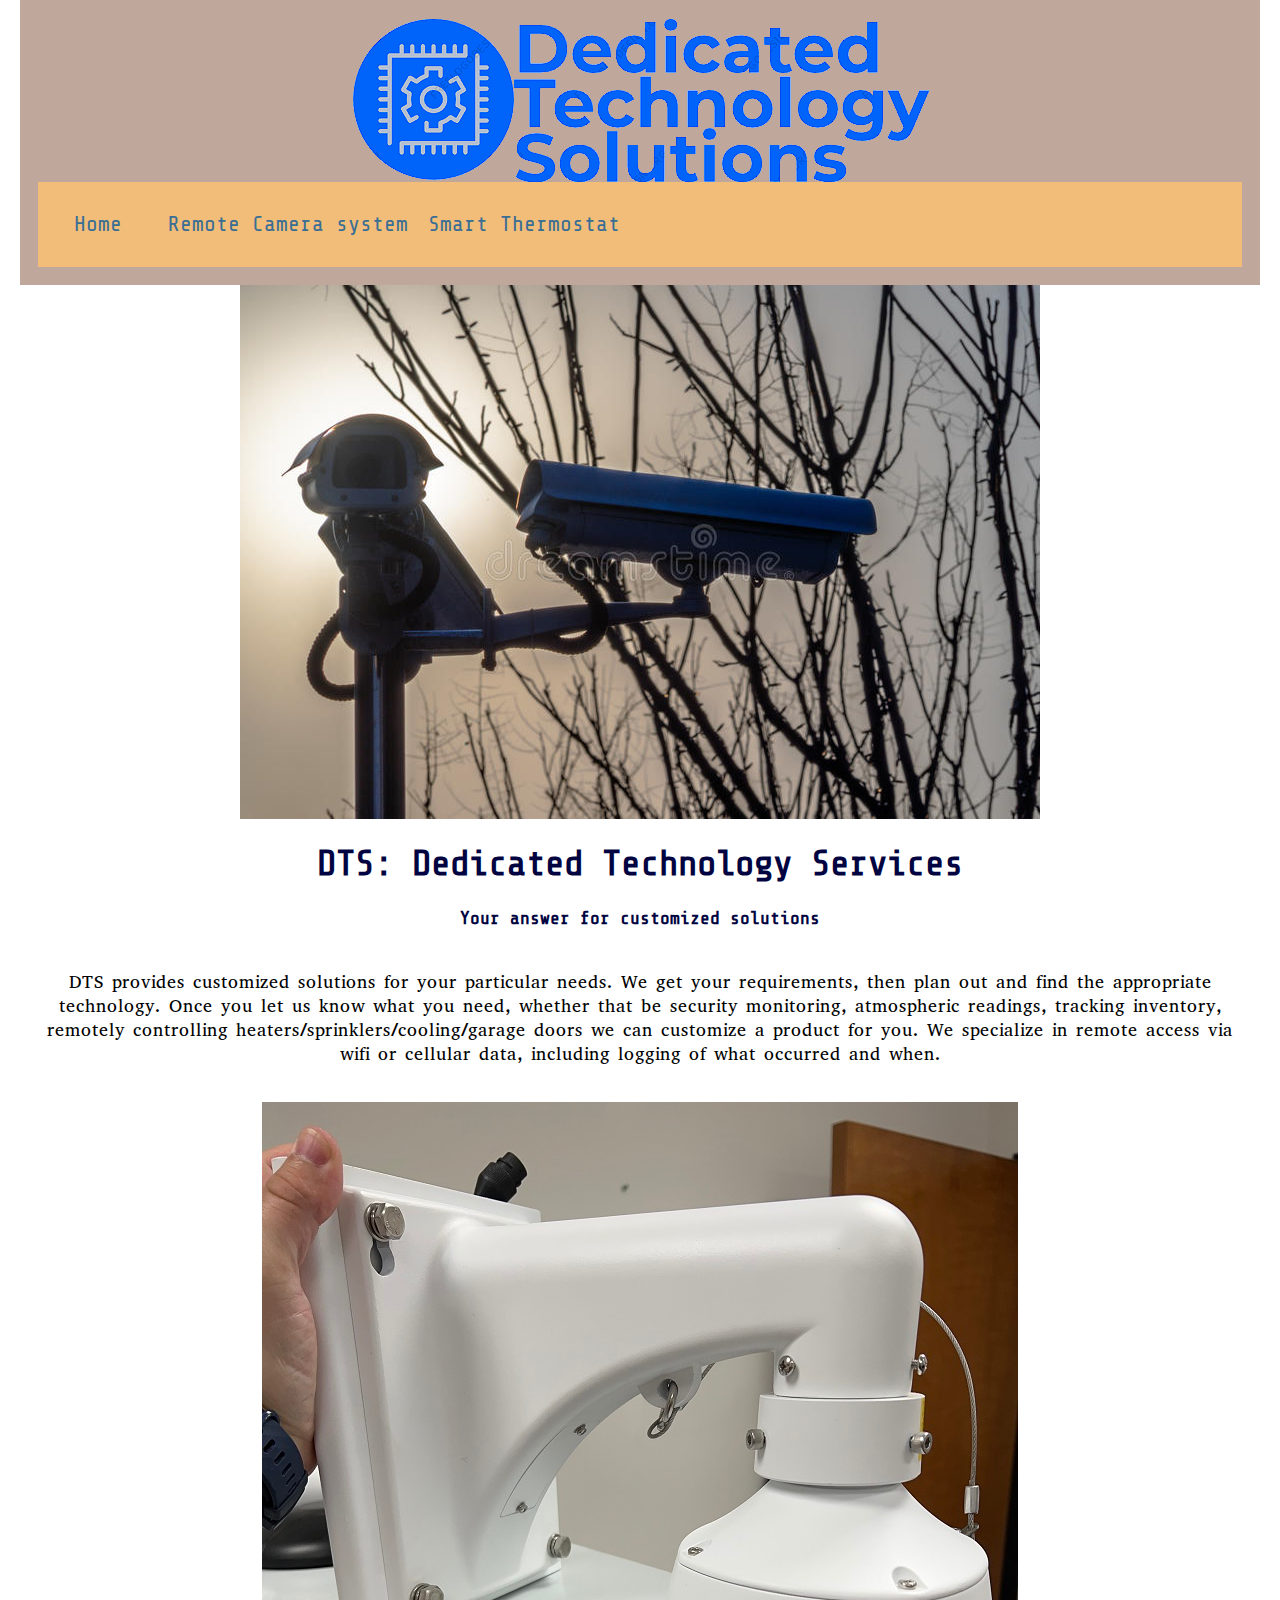
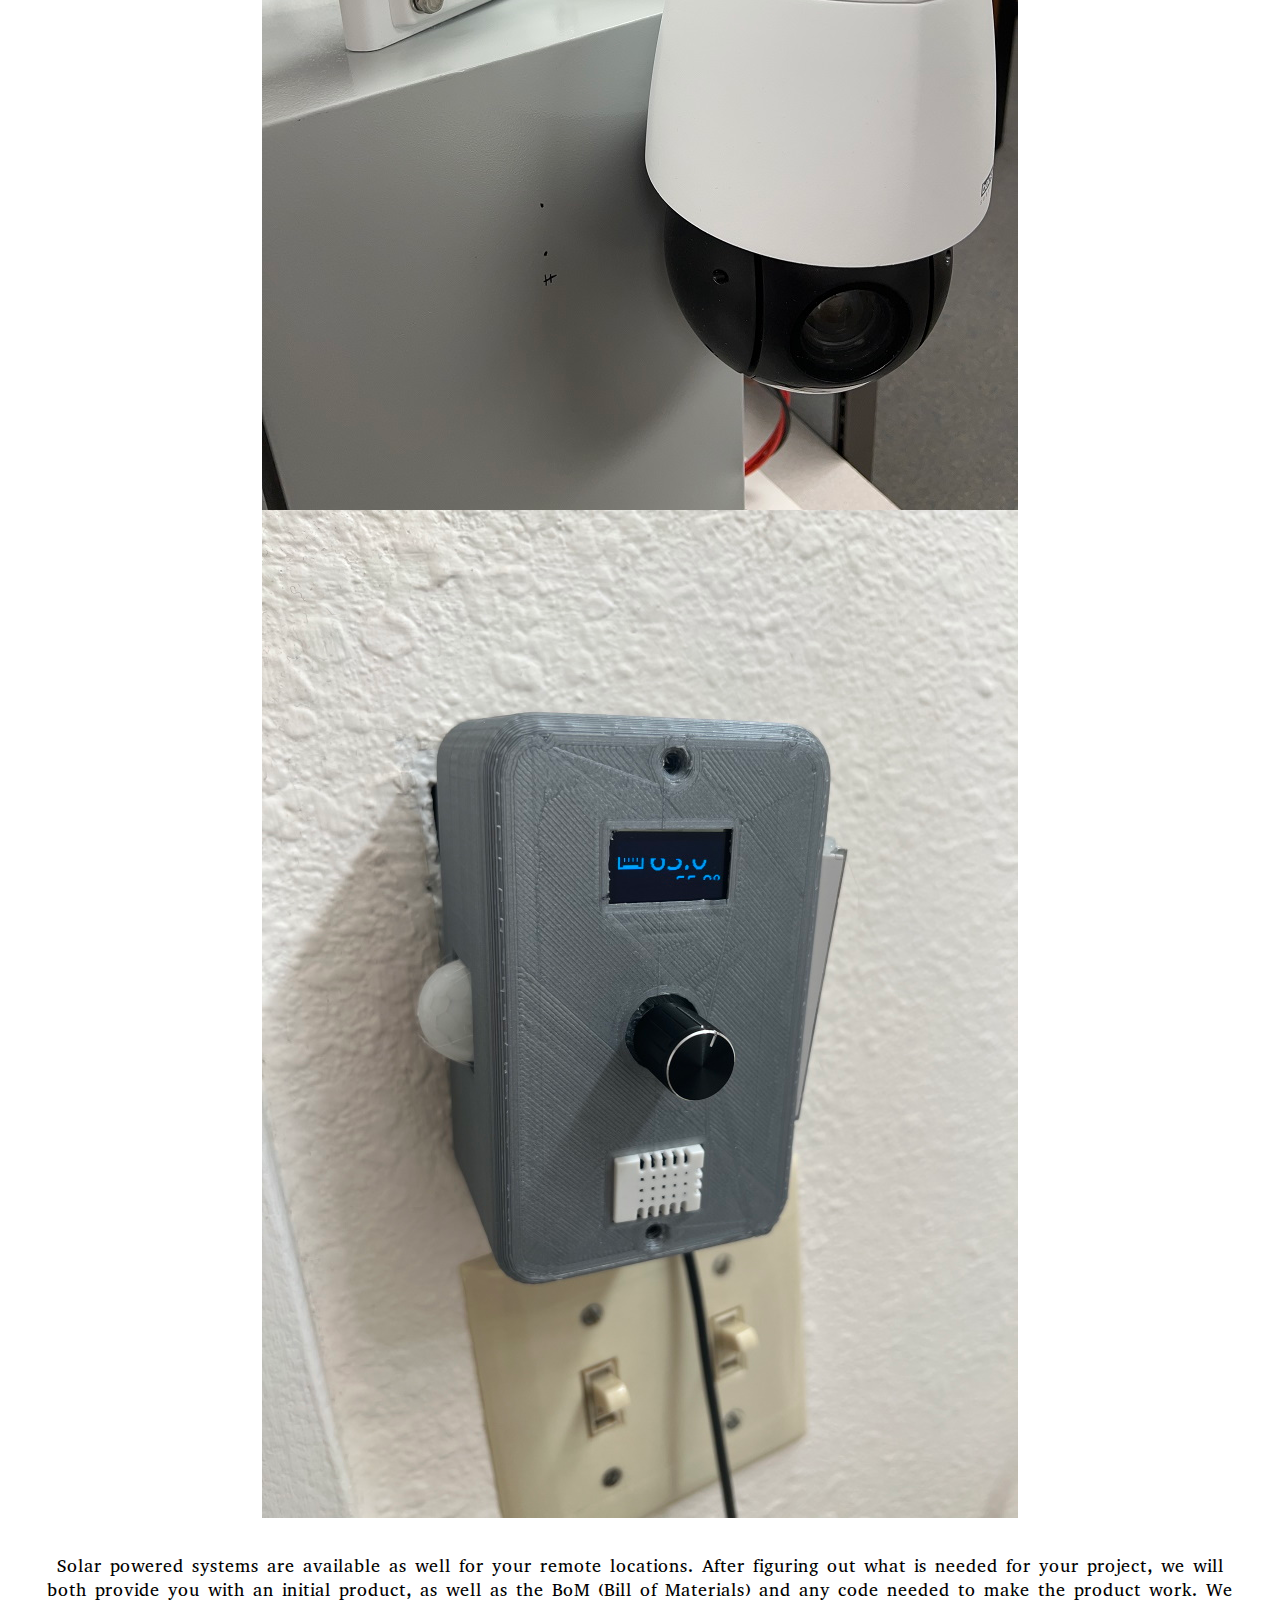
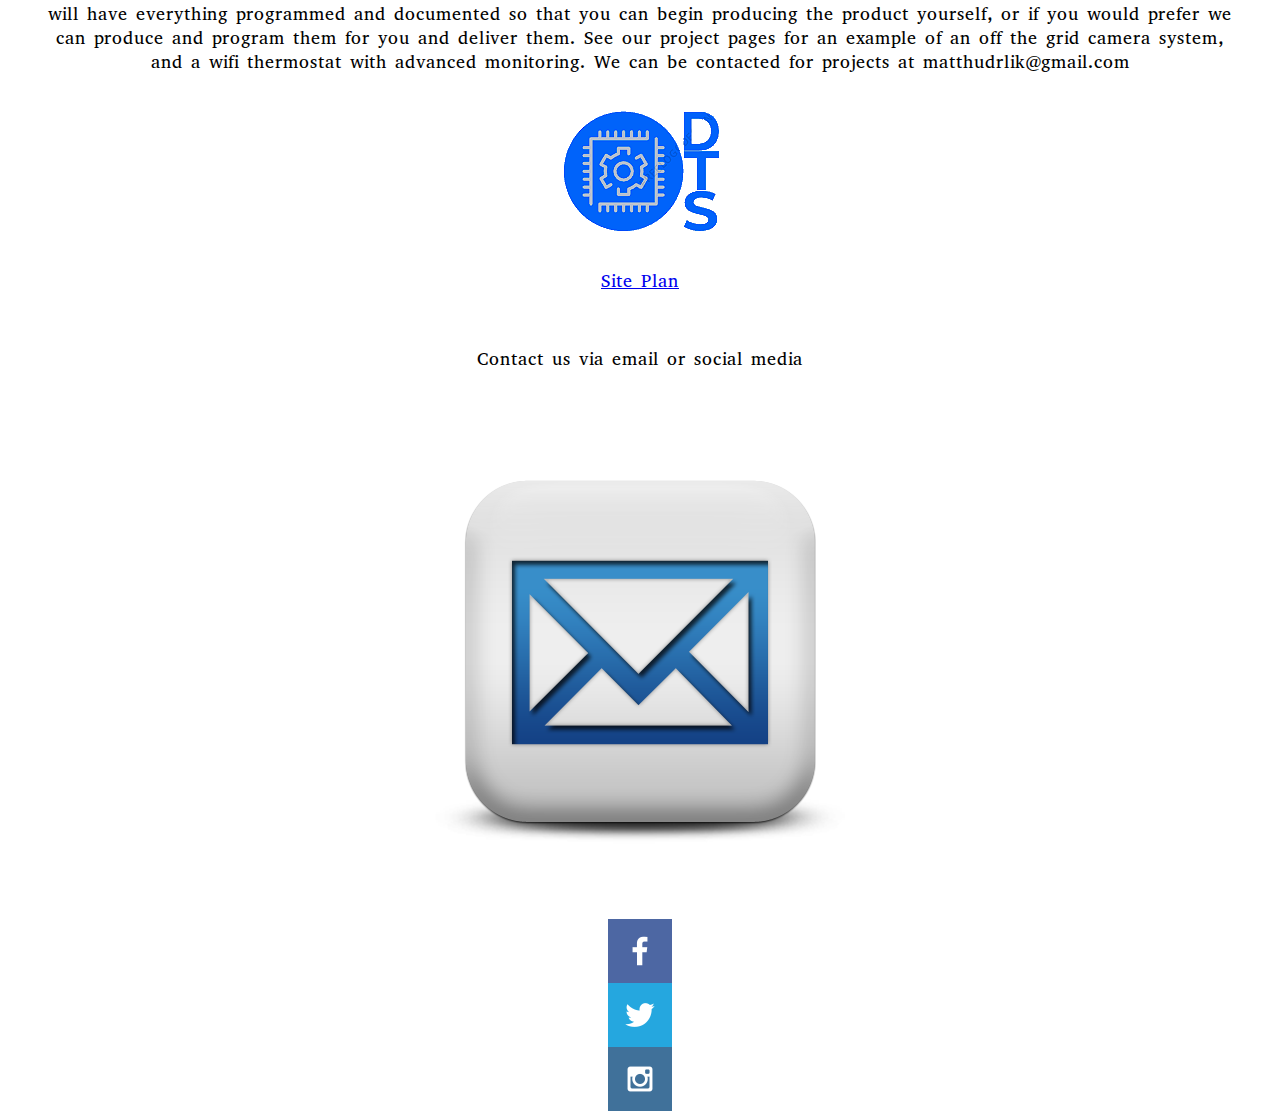
<file: tech/index.html>
<!DOCTYPE html>
<html lang="en">
<head>
    <meta charset="UTF-8">
    <meta http-equiv="X-UA-Compatible" content="IE=edge">
    <meta name="viewport" content="width=device-width, initial-scale=1.0">
    <link rel="stylesheet" href="styles/site-plan.css">
    <title>DTS: Dedicated Technology Services</title>
</head>
<body>
    <div id="content">
        <header>
            <div class="logo_box">
                <a id="logo_link" href="index.html">
                    <img src="./images/logo-large.png" alt="DTS Logo" class="logo">
                </a>
            </div>
            <nav class="nav_bar">
                <a href="index.html" id="active-page">Home</a>
                <a href="camera.html">Remote Camera system</a>
                <a href="thermostat.html">Smart Thermostat</a>
            </nav>
        </header>
        <div id="hero">
            <div id="hero_box">
                <img src="images/camera-in-tree.jpg">
            </div>
            <section id="hero_msg">
                <h1 class="home_title">DTS: Dedicated Technology Services</h1>
                <h4>Your answer for customized solutions</h4>
            </section>
        </div>
        <main class="home_grid">
            <section class="text_r1c1-2">
                <p>DTS provides customized solutions for your particular needs. We get your requirements, then plan out and find the appropriate technology. Once you let us know what you need, whether that be security monitoring, atmospheric readings, tracking inventory, remotely controlling heaters/sprinklers/cooling/garage doors we can customize a product for you. We specialize in remote access via wifi or cellular data, including logging of what occurred and when. </p>
            </section>
            <section class="picture_r1c3">
                <a href="camera.html">
                    <img src="./images/camera-ptz.jpg" alt="PTZ Camera">
                </a>
            </section>
            <section class="picture_r2c1">
                <a href="thermostat.html">
                    <img src="./images/thermostat-complete.jpg">
                </a>
            </section>
            <section class="text_r2c2-3">
                <p>Solar powered systems are available as well for your remote locations.
                    After figuring out what is needed for your project, we will both provide you with an initial product, as well as the BoM (Bill of Materials) and any code needed to make the product work. We will have everything programmed and documented so that you can begin producing the product yourself, or if you would prefer we can produce and program them for you and deliver them.
                    See our project pages for an example of an off the grid camera system, and a wifi thermostat with advanced monitoring.
                    We can be contacted for projects at matthudrlik@gmail.com</p>
            </section>
        </main>
        <footer>
            <img src="./images/logo-DTS.png" class="footer_logo">
            <p><a href="site-plan.html">Site Plan</a></p>
            <p>Contact us via email or social media</p>
            <div class="social">
                <a href="mailto:matthudrlik@gmail.com">
                    <img src="images/email.png" alt="email icon">
                </a>
                <a href="https://facebook.com" target="_blank">
                    <img src="images/facebook.png" alt="fb icon">
                </a>
                <a href="https://twitter.com" target="_blank">
                    <img src="images/twitter.png" alt="twitter icon">
                </a>
                <a href="https://instagram.com" target="_blank">
                    <img src="images/instagram.png" alt="instagram icon">
            </div>
        </footer>
    </div>
</body>
</html>
</file>
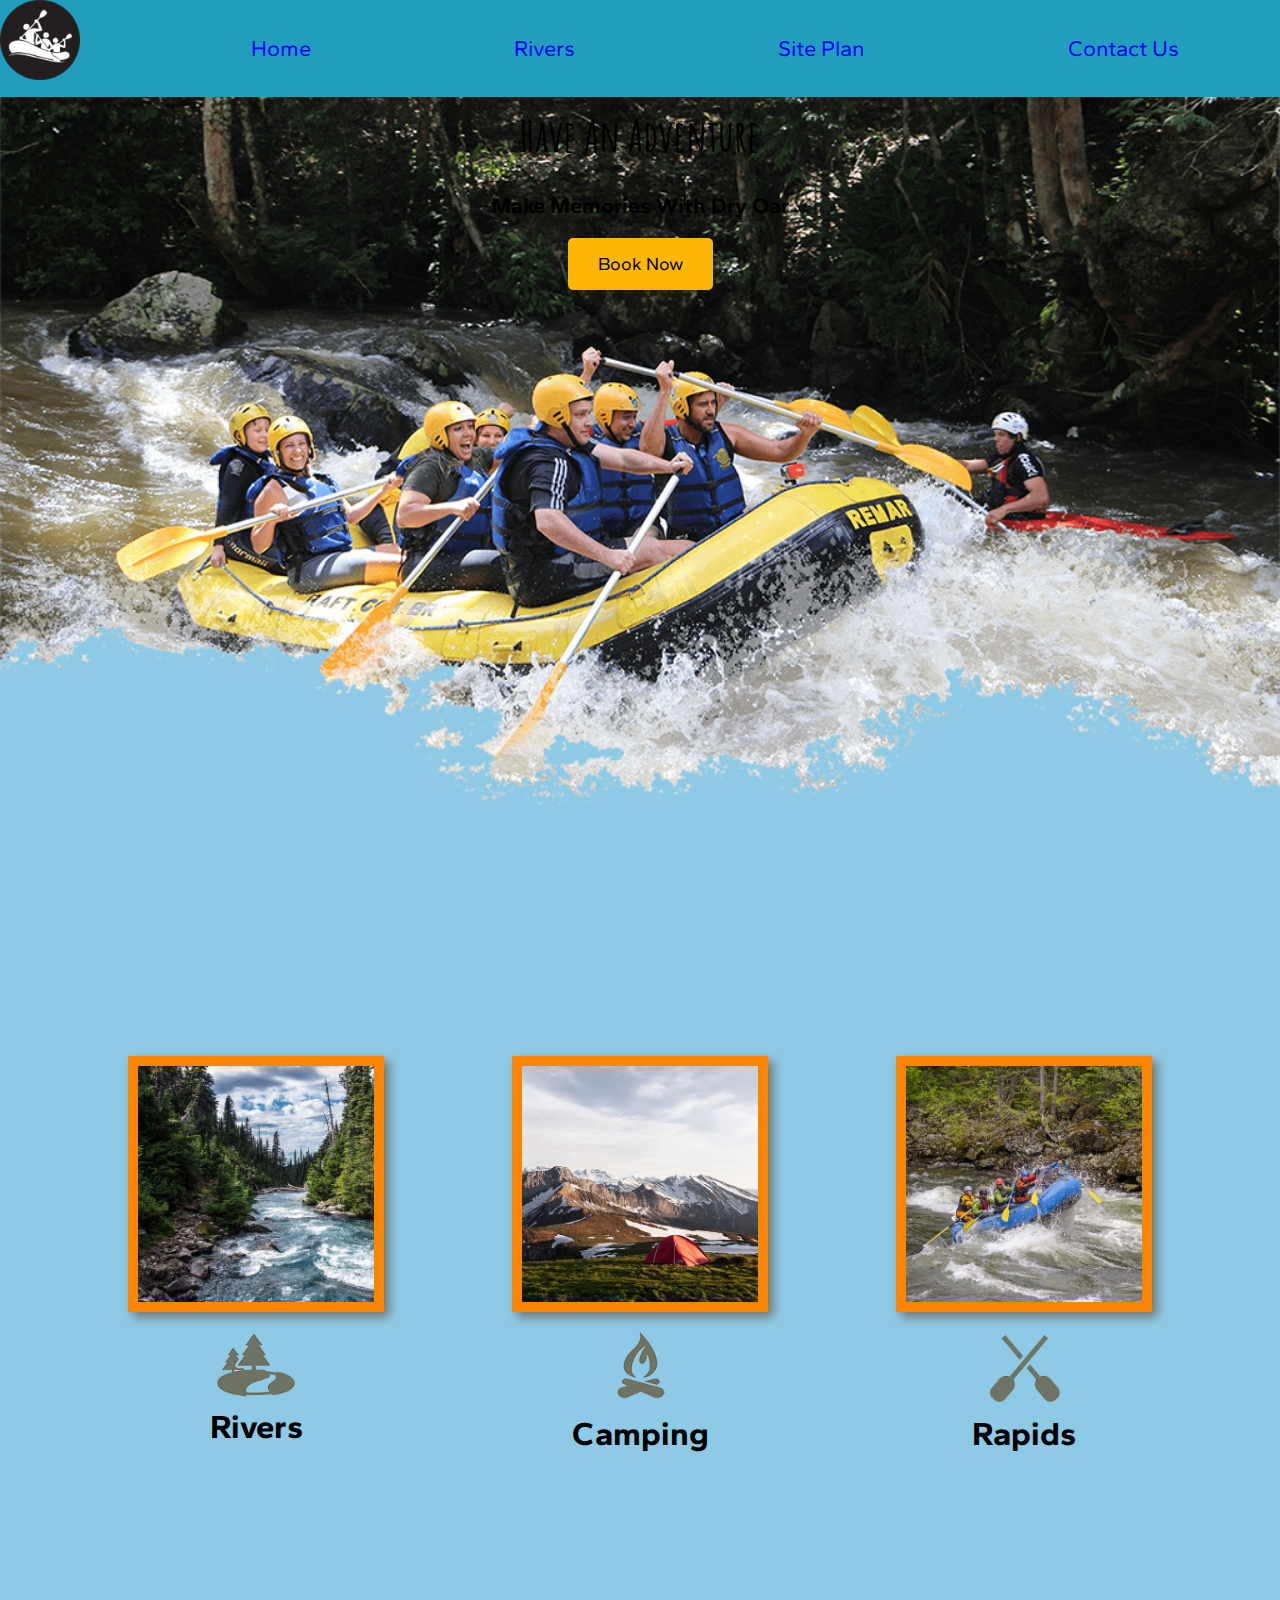
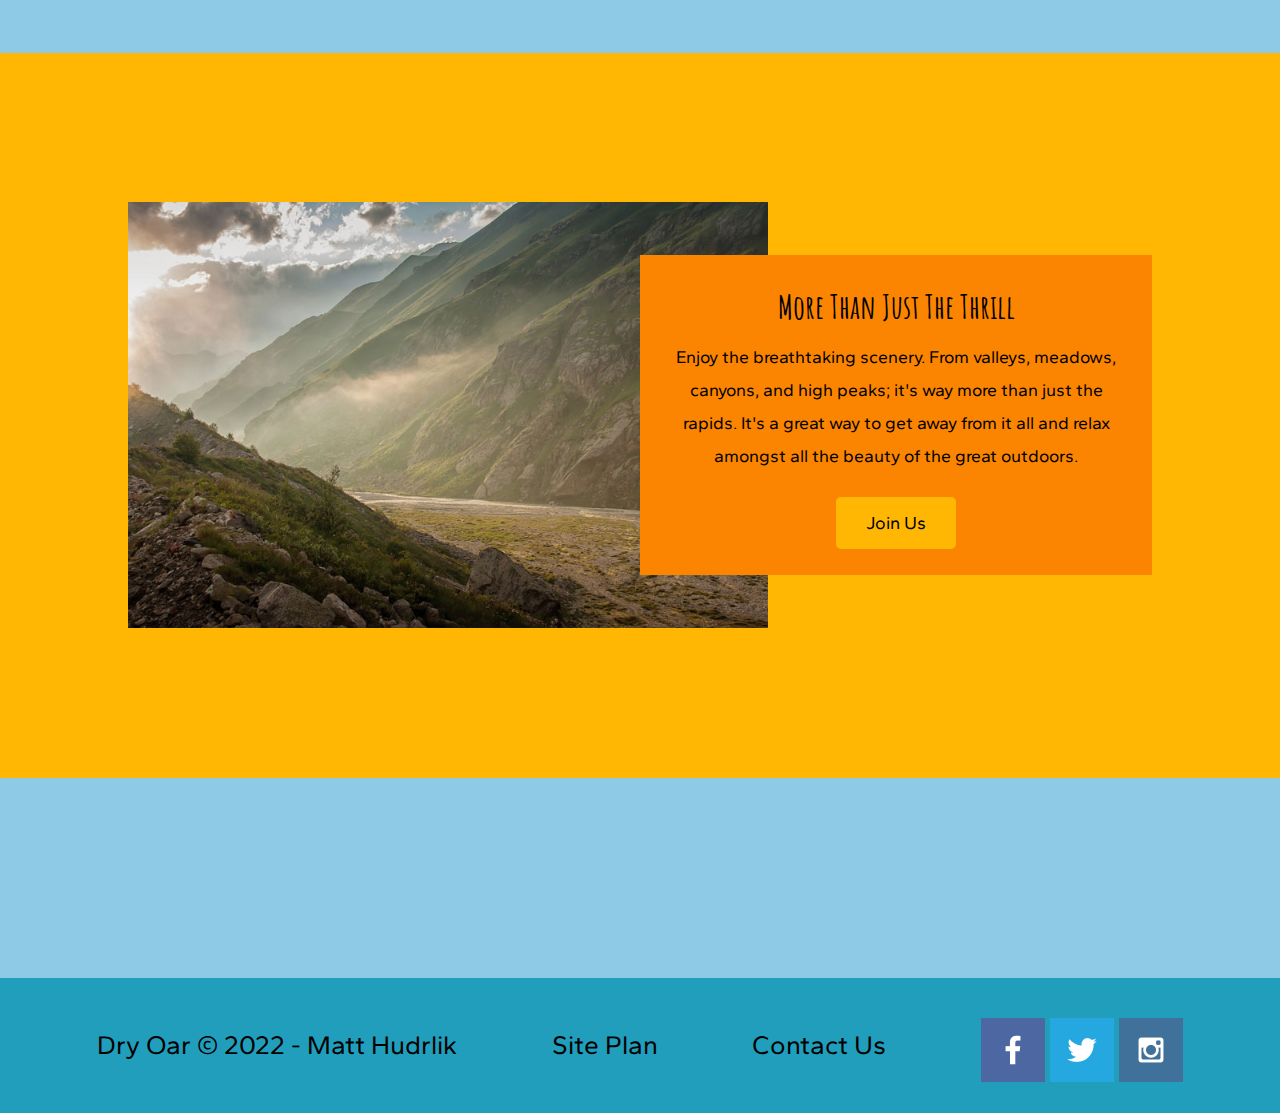
<file: wwr/index.html>
<!DOCTYPE html>
<html lang="en">
<head>
    <meta charset="UTF-8">
    <meta http-equiv="X-UA-Compatible" content="IE=edge">
    <meta name="viewport" content="width=device-width, initial-scale=1.0">
    <link rel="stylesheet" href="styles/style.css">
    <title>Whitewater Rafting Vacations | Dry Oar Boating | Home</title>
</head>
<body>
    <div id="content">
    <header>
        <div class="logo_box">
            <a id="logo_link" href="index.html">
            <img src="./images/logo.png"
            alt="Dry Oar Logo" class="logo">
            </a>
        </div>
        <nav class="nav_bar">
            <a href="index.html" id="active-page">Home</a>
            <a href="rivers.html">Rivers</a>
            <a href="site-plan-rafting.html">Site Plan</a>
            <a href="contactus.html">Contact Us</a>
        </nav>
    </header>
    <div id="hero">
        <div id="hero_box">
            <img src="images/hero.png" alt="People enjoying rafting" id="hero_img">
        </div>
        <section id="hero_msg">
            <h1 class="home_title">Have An Adventure</h1>
            <h4>Make Memories With Dry Oar</h4>
            <div class="button_box">
                <a href="rates.html" class="book">Book Now</a>
            </div>
        </section>
    </div>
    <main class="home_grid">
        <section class="rivers_card">
            <img src="images/rivers.jpg" alt="river in forest" class="card_img">
            <img src="images/river_icon.png" alt="river icon" class="icon">
            <h2>Rivers</h2>
        </section>
        <section class="camping_card">
            <img src="images/camping.jpg" alt="tent in mountains" class="card_img">
            <img src="images/fire_icon.png" alt="fire icon" class="icon">
            <h2>Camping</h2>
        </section>
        <section class="rapids_card">
            <img src="images/rapids.jpg" alt="rafting boat" class="card_img">
            <img src="images/oars.png" alt="oars icon" class="icon">
            <h2>Rapids</h2>
        </section>
        <div id="background"></div>
        <img src="images/mountains.jpg" alt="Misty mountains" class="mountains">
        <section class="msg">
            <h2>More Than Just The Thrill</h2>
            <p>Enjoy the breathtaking scenery. From valleys, meadows, canyons, and high peaks; it's way more than just the rapids. It's a great way to get away from it all and relax amongst all the beauty of the great outdoors. </p>
            <a href="rivers.html" class='join'>Join Us</a>
        </section>
    </main>
    <footer>
        <p>Dry Oar &copy; 2022 - Matt Hudrlik</p>
        <p><a href="site-plan-rafting.html">Site Plan</a></p>
        <p><a href="contactus.html">Contact Us</a></p>
        <div class="social">
            <a href="https://facebook.com" target="_blank">
                <img src="images/facebook.png" alt="fb icon">
            </a>
            <a href="https://twitter.com" target="_blank">
                <img src="images/twitter.png" alt="twitter icon">
            </a>
            <a href="https://instagram.com" target="_blank">
                <img src="images/instagram.png" alt="instagram icon">
            </a>
        </div>
    </footer>
    </div>
</body>
</html>
</file>
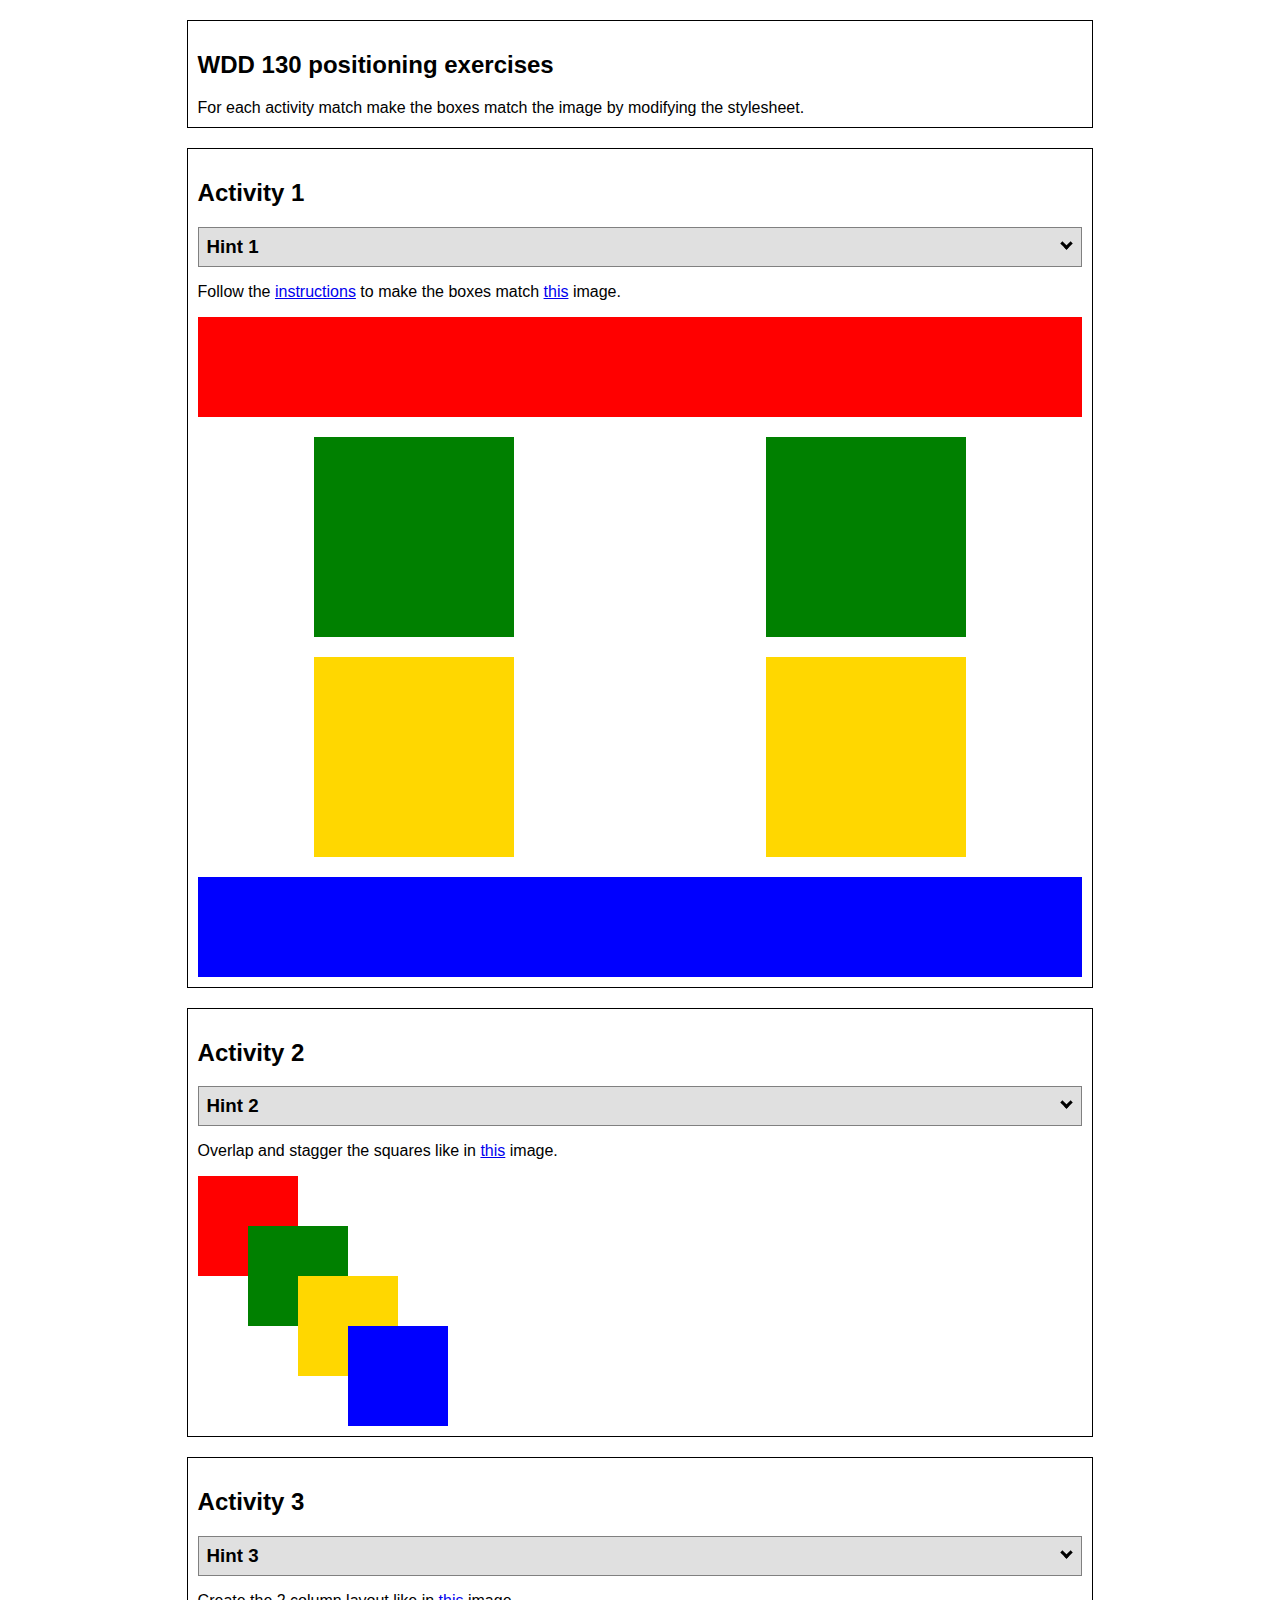
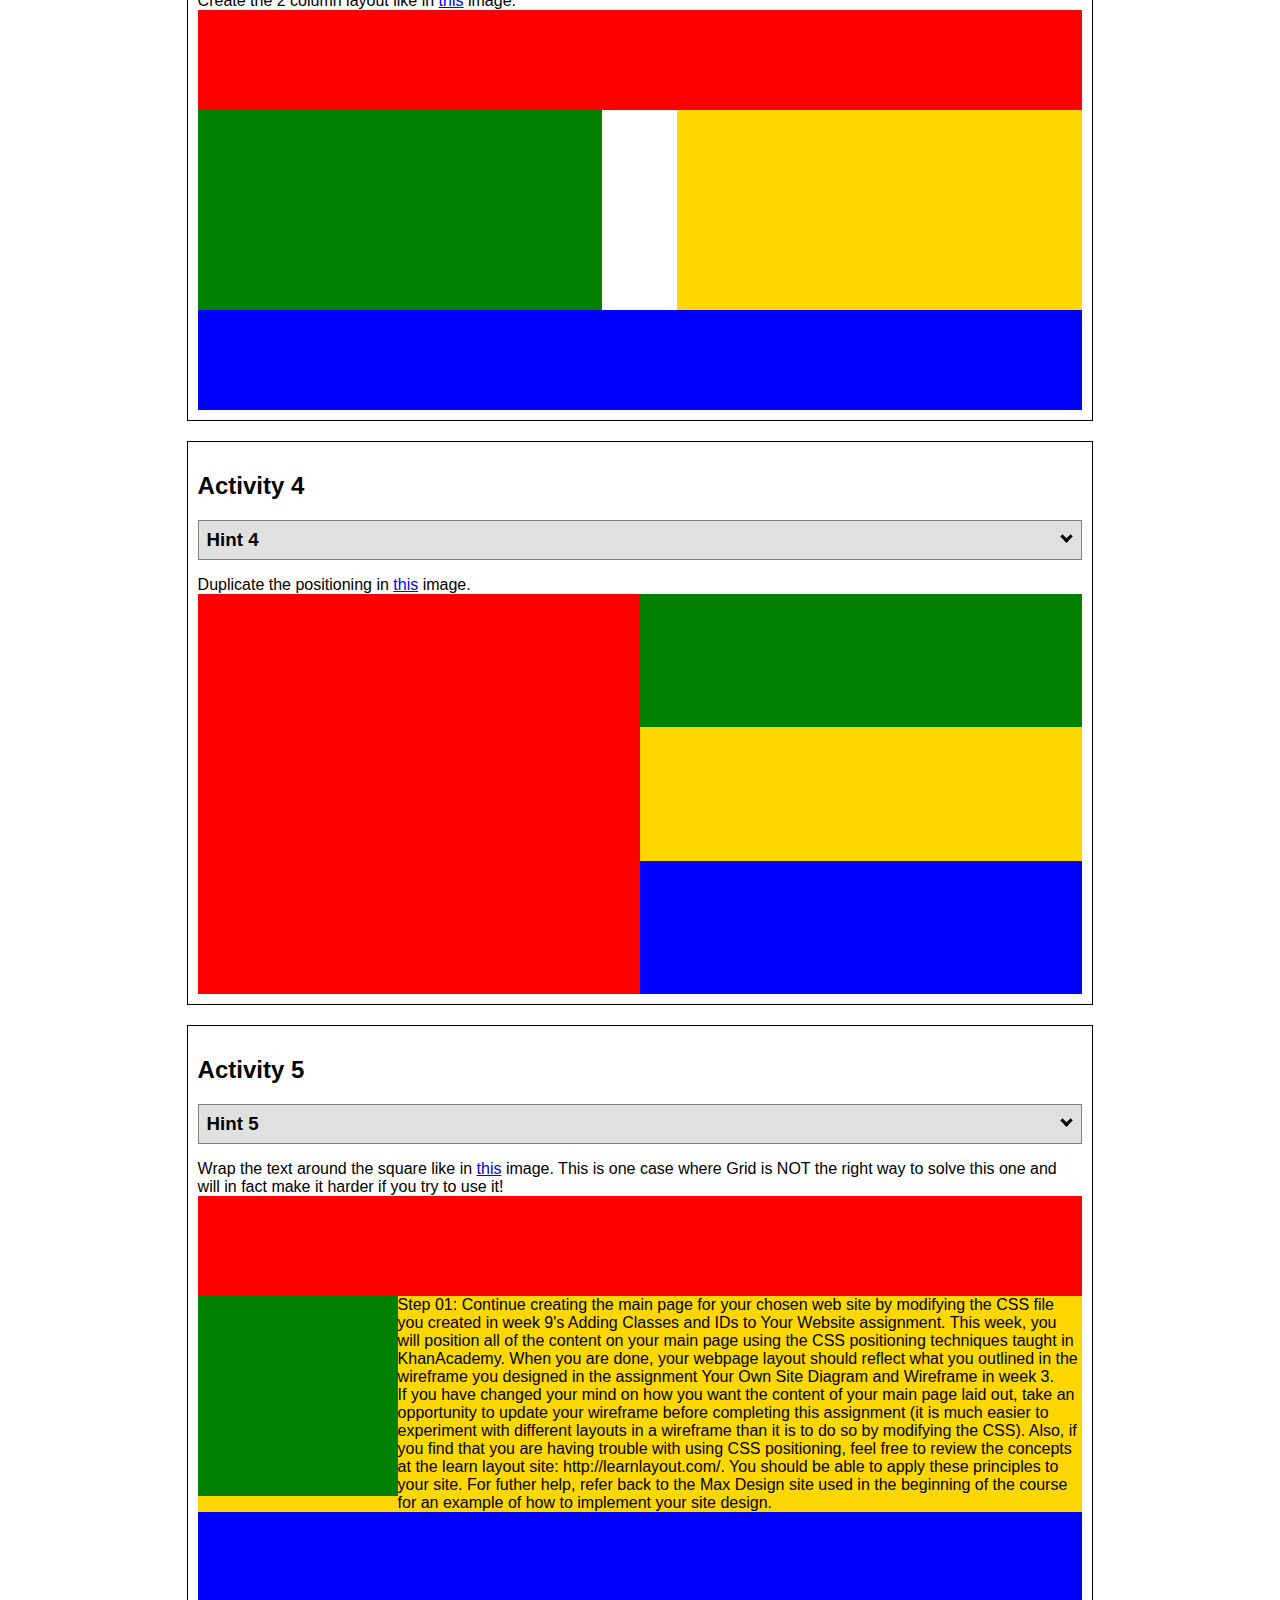
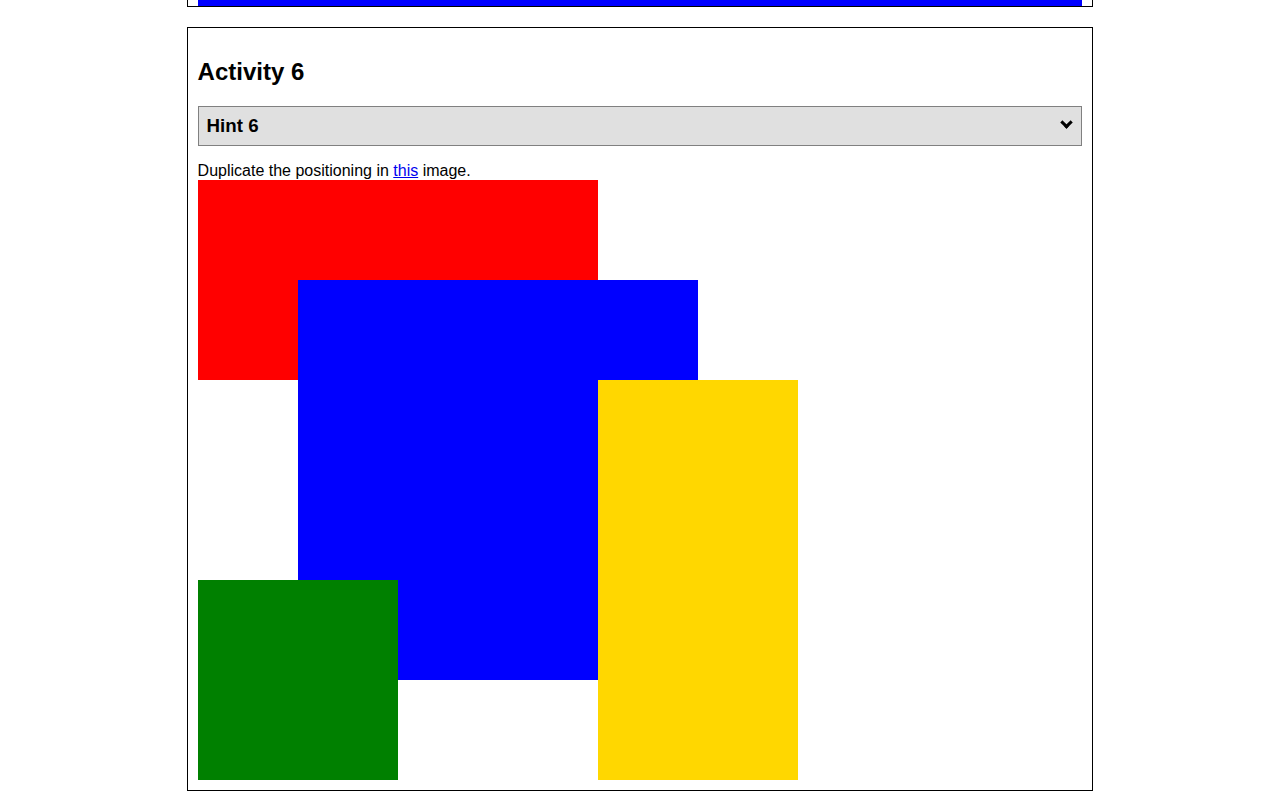
<file: positioning.html>
<!DOCTYPE html>
<html lang="en">
  <head>
    <!-- HTML - Name: positioning.html -->
    <title>Positioning Activity</title>
    <link rel="stylesheet" type="text/css" href="positionstyles.css" />
  </head>
  <body>
    <div class="activity">
      <h2>WDD 130 positioning exercises</h2>
      For each activity match make the boxes match the image by modifying the stylesheet.</div>
    <div class="activity">
      <h2>Activity 1</h2>
      <section class="hint"><input type="checkbox" ><i></i> <h3>Hint 1</h3><div><p>Check out the <a href="https://byui-wdd.github.io/wdd130/activities/w06-css-positioning.html" target="_blank">activity instructions</a> in Ilearn!</p></div></section>
      <p>Follow the <a href="https://byui-wdd.github.io/wdd130/activities/w06-css-positioning.html" target="_blank">instructions</a> to make the boxes match  <a href="https://byui-wdd.github.io/wdd130/images/example1.png" target="_blank">this</a> image.</p>
      <div class="content1" >
        <div class="red1" ></div>
        <div class="green1" ></div>
        <div class="green1" ></div>
        <div class="yellow1"></div>
        <div class="yellow1"></div>
        <div class="blue1"></div>
      </div>
    </div>
    <div class="activity">
      <h2>Activity 2</h2>
      <section class="hint"><input type="checkbox" > <h3>Hint 2</h3><i></i><div><p>Remember that the best way to shift elements around slightly on the page is with Margins.  You could also use Grid.  Either would work for this. If you choose margin, you can use a <em>negative</em> margin. (ie margin-top: -20px;)</p><h4>Properties used:</h4><ul><li>margin-top, margin-left</li><li>...or...</li><li>grid-template-columns: 50px 50px 50px 50px 50px </li></ul></div></section>
      <p>Overlap and stagger the squares like in <a href="https://byui-wdd.github.io/wdd130/images/example2.png" target="_blank">this</a> image.</p>
      <div class="content2" >
        <div class="red2" ></div>
        <div class="green2" ></div>
        <div class="yellow2"></div>
        <div class="blue2"></div>
      </div>
    </div>
    <div class="activity">
      <h2>Activity 3</h2>
      <section class="hint"><input type="checkbox" > <h3>Hint 3</h3><i></i><div><p>This one is going to be best solved with CSS Grid. Remember to make the boxes the right width first...then start moving them around. </p><h4>Properties used:</h4><ul><li>display:grid;</li><li>grid-template-columns:</li><li>grid-column-gap:</li>
        <li>grid-column:</li>  </ul></div></section>
      Create the 2 column layout like in <a href="https://byui-wdd.github.io/wdd130/images/example3.png" target="_blank">this</a>  image.
      <div class="content3" >
        <div class="red3" ></div>
        <div class="green3" ></div>
        <div class="yellow3"></div>
        <div class="blue3"></div>
      </div>
    </div>
    <div class="activity">
      <h2>Activity 4</h2>
      <section class="hint"><input type="checkbox" > <h3>Hint 4</h3><i></i><div><p>For the others we have been primarily concerned with width. For this one you will need to adjust height as well. </p><h4>Properties used:</h4><ul><li>display:grid;</li><li>grid-template-columns:</li><li>grid-row:</li></ul></div></section>
      Duplicate the positioning in <a href="https://byui-wdd.github.io/wdd130/images/example4.png" target="_blank">this</a> image. 
      <div class="content4" >
        <div class="red4" ></div>
        <div class="green4" ></div>
        <div class="yellow4"></div>
        <div class="blue4"></div>
      </div>
    </div>

    <div class="activity">
      <h2>Activity 5</h2>
      <section class="hint"><input type="checkbox" > <h3>Hint 5</h3><i></i><div><p>Grid is <strong>not</strong> the right way to do this.  In fact there is only one way to really do that...and that is with float. Remember that we float the thing we want the text to wrap around.  Also remember to start by making all the shapes the right size and shape.</p><h4>Properties used:</h4><ul><li>float: left;</li></ul></div></section>
      Wrap the text around the square like in <a href="https://byui-wdd.github.io/wdd130/images/example5.png" target="_blank">this</a> image. This is one case where Grid is NOT the right way to solve this one and will in fact make it harder if you try to use it!
      <div class="content5" >
        <div class="red5" ></div>
        <div class="green5" ></div>
        <div class="yellow5">Step 01: Continue creating the main page for your chosen web site by modifying the CSS file you created in week 9's Adding Classes and IDs to Your Website assignment. This week, you will position all of the content on your main page using the CSS positioning techniques taught in KhanAcademy. When you are done, your webpage layout should reflect what you outlined in the wireframe you designed in the assignment Your Own Site Diagram and Wireframe in week 3. <br />
          If you have changed your mind on how you want the content of your main page laid out, take an opportunity to update your wireframe before completing this assignment (it is much easier to experiment with different layouts in a wireframe than it is to do so by modifying the CSS). Also, if you find that you are having trouble with using CSS positioning, feel free to review the concepts at the learn layout site: http://learnlayout.com/. You should be able to apply these principles to your site. For futher help, refer back to the Max Design site used in the beginning of the course for an example of how to implement your site design.</div>
        <div class="blue5"></div>
      </div>
    </div>
    <div class="activity">
      <h2>Activity 6</h2>
      <section class="hint"><input type="checkbox" > <h3>Hint 6</h3><i></i><div><p>This one is all about visualizing the grid behind the layout. If you are having a hard time doing that first: all the sizes are even multiples of 100, and second here is another example with the lines drawn: <a href="https://byui-wdd.github.io/wdd130/images/example6-hint.png" target="_blank">example 6 with lines</a>. For this one you will find it easiest if you use px for the column width. You can also use <kbd>z-index</kbd> to control the element layering.    </p><h4>Properties used:</h4><ul><li>display:grid;</li><li>grid-template-columns:</li><li>grid-column:</li><li>grid-row:</li><li><a href="https://www.w3schools.com/cssref/pr_pos_z-index.asp" target="_blank">z-index:</a></li></ul></div></section>
      Duplicate the positioning in <a href="https://byui-wdd.github.io/wdd130/images/example6.png" target="_blank">this</a> image.
      <div class="content6" >
        <div class="red6" ></div>
        <div class="green6" ></div>
        <div class="yellow6"></div>
        <div class="blue6"></div>
      </div>
    </div>
  </body>
</html>
</file>
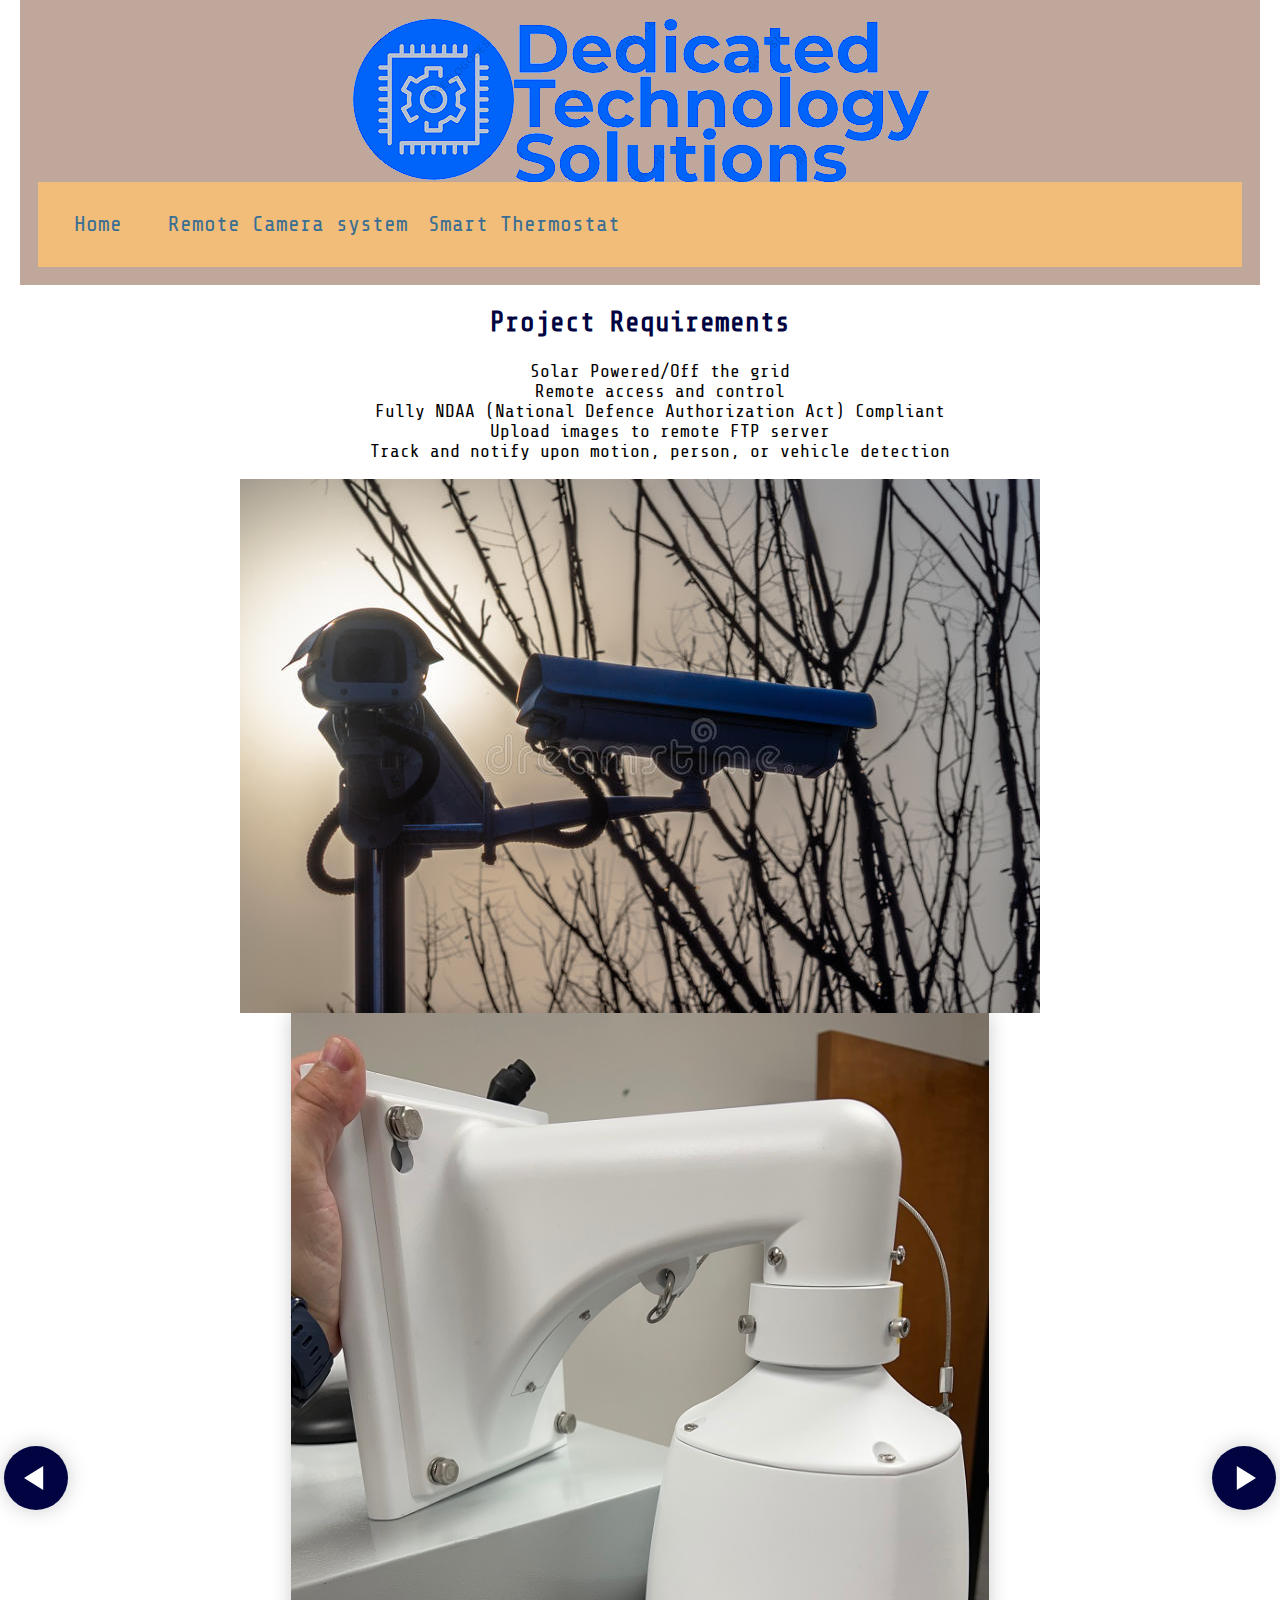
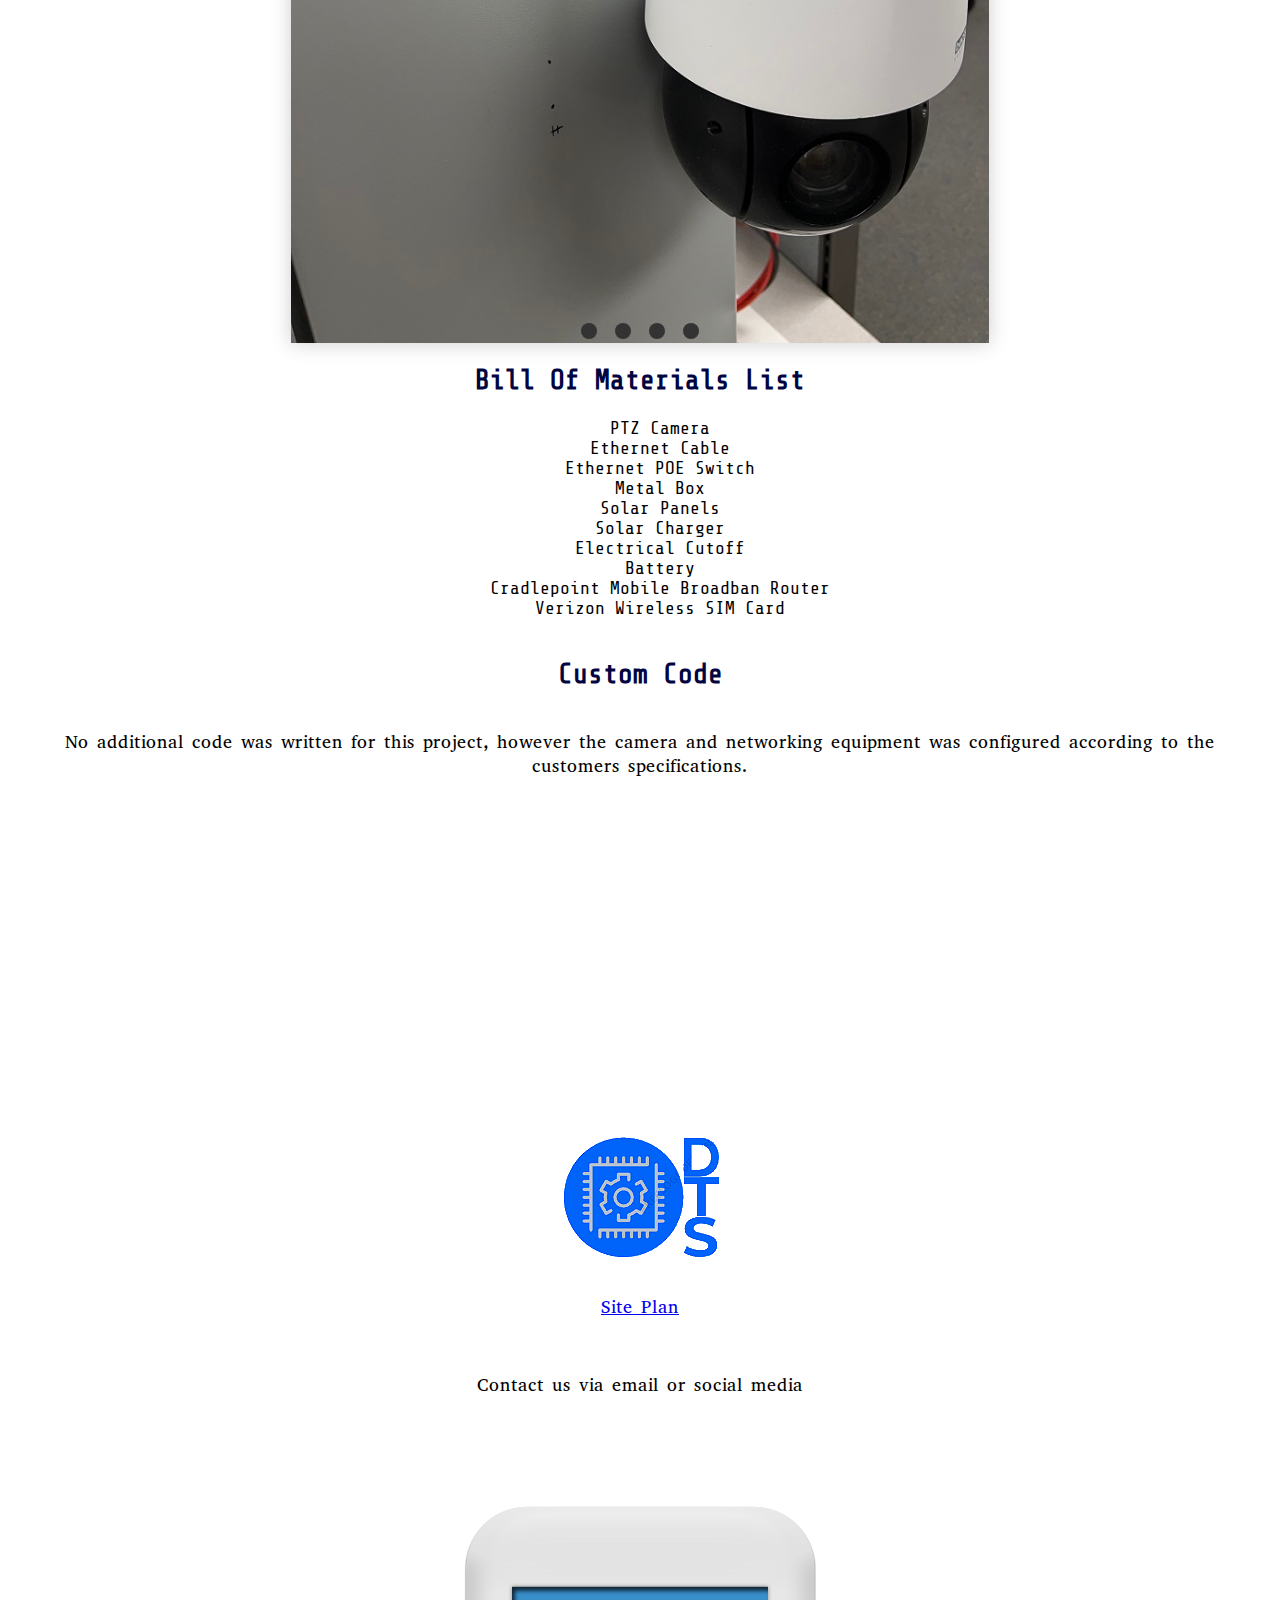
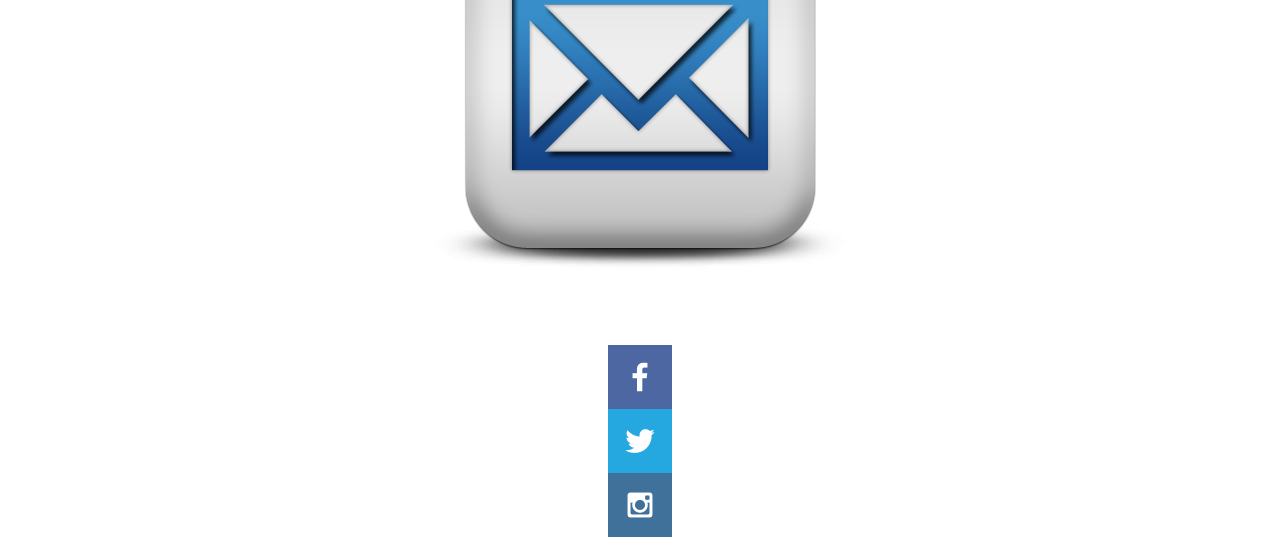
<file: tech/camera.html>
<!DOCTYPE html>
<html lang="en">
<head>
    <meta charset="UTF-8">
    <meta http-equiv="X-UA-Compatible" content="IE=edge">
    <meta name="viewport" content="width=device-width, initial-scale=1.0">
    <link rel="stylesheet" href="styles/site-plan.css">
    <title>DTS: Dedicated Technology Services</title>
</head>
<body>
    <div id="content">
        <header>
            <div class="logo_box">
                <a id="logo_link" href="index.html">
                    <img src="./images/logo-large.png" alt="DTS Logo" class="logo">
                </a>
            </div>
            <nav class="nav_bar">
                <a href="index.html">Home</a>
                <a href="camera.html" id="active-page">Remote Camera system</a>
                <a href="thermostat.html">Smart Thermostat</a>
            </nav>
        </header>
        <section class="requirements">
            <div class="requirements_list">
                <h2>Project Requirements</h2>
                <ul>
                    <li>Solar Powered/Off the grid</li>
                    <li>Remote  access and control</li>
                    <li>Fully NDAA (National Defence Authorization Act) Compliant</li>
                    <li>Upload images to remote FTP server</li>
                    <li>Track and notify upon motion, person, or vehicle detection</li>
                </ul>
            </div>
            <div class="requirements_photo">
                <img src="./images/camera-in-tree.jpg">
            </div>
        </section>
        <section class="bom">
            <div class="bom_carousel">
                <section class="carousel" aria-label="Gallery">
                    <ol class="carousel__viewport">
                      <li id="carousel__slide1"
                          tabindex="0"
                          class="carousel__slide">
                          <img src="./images/camera-ptz.jpg" class="carousel_img">
                        <div class="carousel__snapper">
                          <a href="#carousel__slide4"
                             class="carousel__prev">Go to last slide</a>
                          <a href="#carousel__slide2"
                             class="carousel__next">Go to next slide</a>
                        </div>
                      </li>
                      <li id="carousel__slide2"
                          tabindex="0"
                          class="carousel__slide">
                          <img src="./images/camera-closed-box.jpg" class="carousel_img">
                        <div class="carousel__snapper"></div>
                        <a href="#carousel__slide1"
                           class="carousel__prev">Go to previous slide</a>
                        <a href="#carousel__slide3"
                           class="carousel__next">Go to next slide</a>
                      </li>
                      <li id="carousel__slide3"
                          tabindex="0"
                          class="carousel__slide">
                          <img src="./images/camera-open-box.jpg" class="carousel_img">
                        <div class="carousel__snapper"></div>
                        <a href="#carousel__slide2"
                           class="carousel__prev">Go to previous slide</a>
                        <a href="#carousel__slide4"
                           class="carousel__next">Go to next slide</a>
                      </li>
                      <li id="carousel__slide4"
                          tabindex="0"
                          class="carousel__slide">
                          <img src="./images/camera-solar-panel.jpg" class="carousel_img">
                        <div class="carousel__snapper"></div>
                        <a href="#carousel__slide3"
                           class="carousel__prev">Go to previous slide</a>
                        <a href="#carousel__slide1"
                           class="carousel__next">Go to first slide</a>
                      </li>
                    </ol>
                    <aside class="carousel__navigation">
                      <ol class="carousel__navigation-list">
                        <li class="carousel__navigation-item">
                          <a href="#carousel__slide1"
                             class="carousel__navigation-button">Go to slide 1</a>
                        </li>
                        <li class="carousel__navigation-item">
                          <a href="#carousel__slide2"
                             class="carousel__navigation-button">Go to slide 2</a>
                        </li>
                        <li class="carousel__navigation-item">
                          <a href="#carousel__slide3"
                             class="carousel__navigation-button">Go to slide 3</a>
                        </li>
                        <li class="carousel__navigation-item">
                          <a href="#carousel__slide4"
                             class="carousel__navigation-button">Go to slide 4</a>
                        </li>
                      </ol>
                    </aside>
                  </section>
            </div>
            <div class="bom_list">
                <H2>Bill Of Materials List</H2>
                <ul>
                    <li>PTZ Camera</li>
                    <li>Ethernet Cable</li>
                    <li>Ethernet POE Switch</li>
                    <li>Metal Box</li>
                    <li>Solar Panels</li>
                    <li>Solar Charger</li>
                    <li>Electrical Cutoff</li>
                    <li>Battery</li>
                    <li>Cradlepoint Mobile Broadban Router</li>
                    <li>Verizon Wireless SIM Card</li>
                </ul>
            </div>
        </section>
        <div class="code">
            <H2>Custom Code</H2>
            <p>No additional code was written for this project, however the camera and networking equipment was configured according to the customers specifications.</p>
        </div>

        <footer>
            <img src="./images/logo-DTS.png" class="footer_logo">
            <p><a href="site-plan.html">Site Plan</a></p>
            <p>Contact us via email or social media</p>
            <div class="social">
                <a href="mailto:matthudrlik@gmail.com">
                    <img src="images/email.png" alt="email icon">
                </a>
                <a href="https://facebook.com" target="_blank">
                    <img src="images/facebook.png" alt="fb icon">
                </a>
                <a href="https://twitter.com" target="_blank">
                    <img src="images/twitter.png" alt="twitter icon">
                </a>
                <a href="https://instagram.com" target="_blank">
                    <img src="images/instagram.png" alt="instagram icon">
            </div>
        </footer>
    </div>
</body>
</html>
</file>
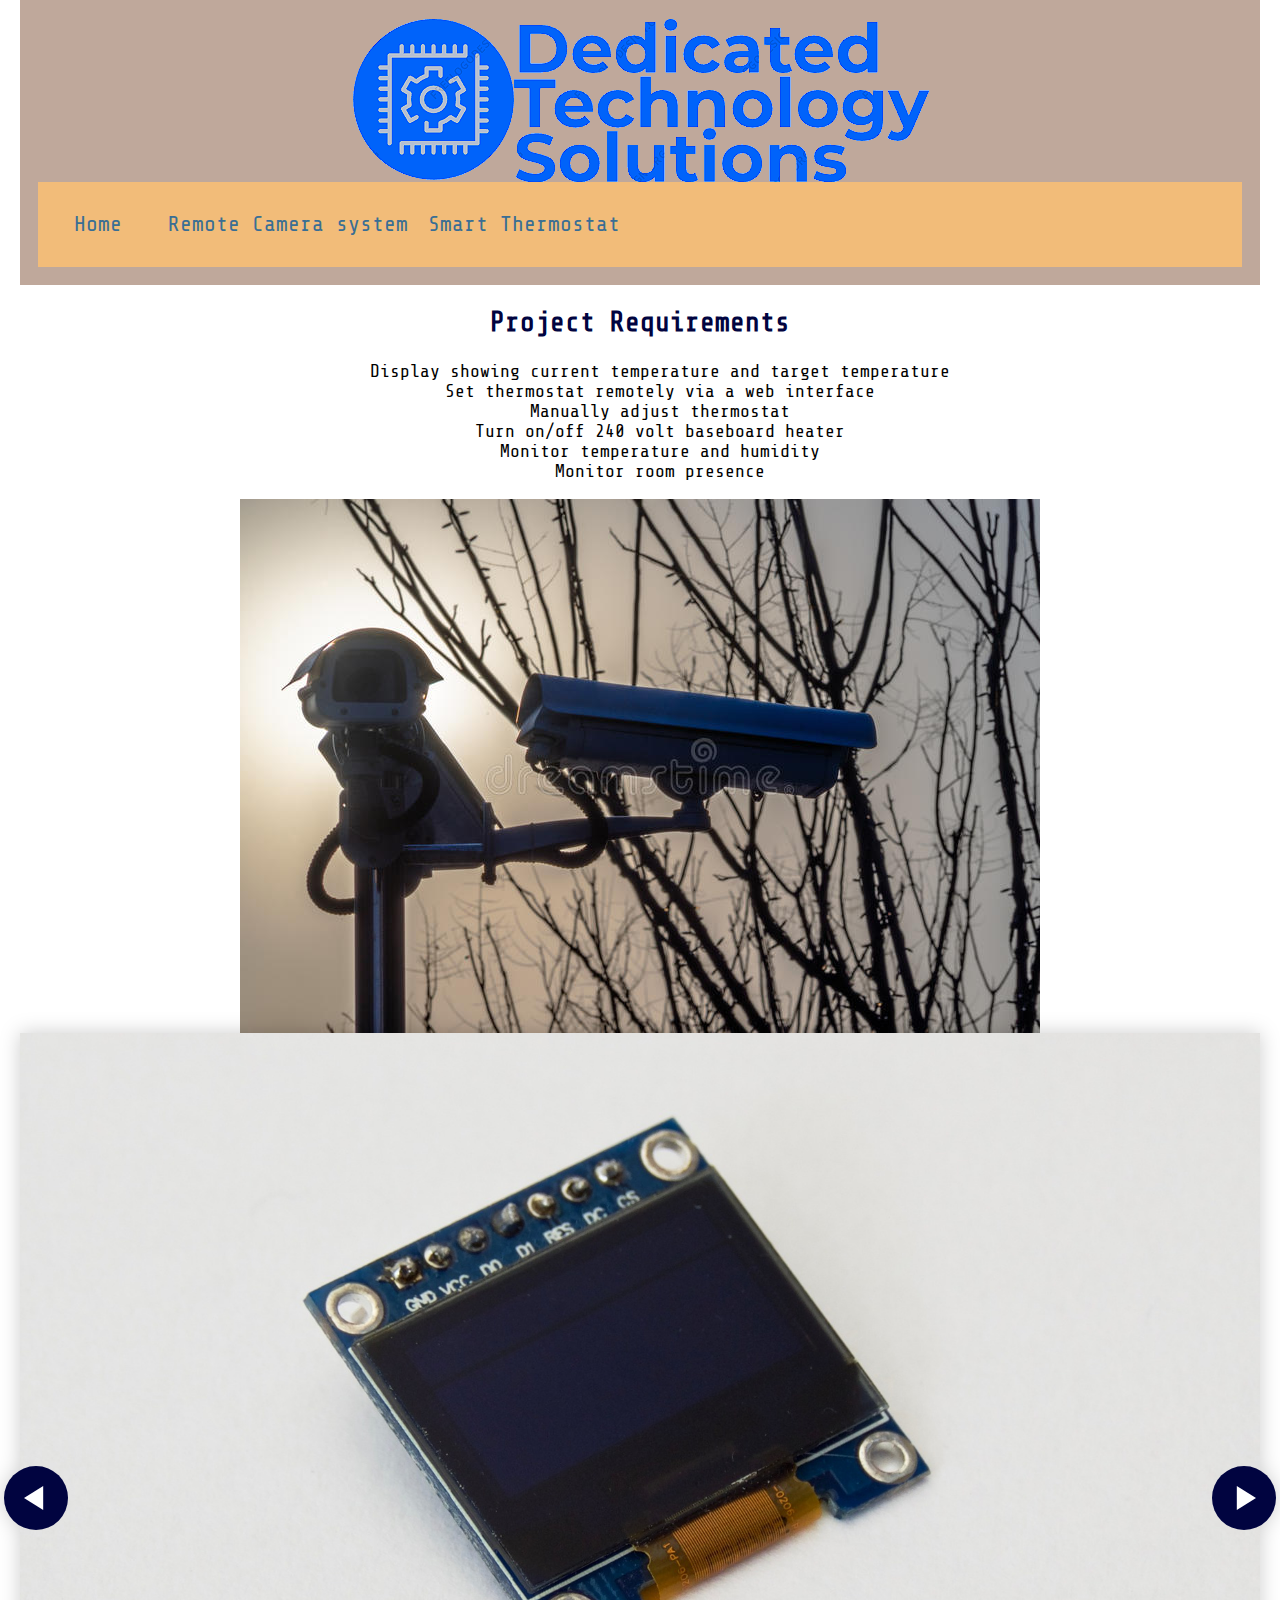
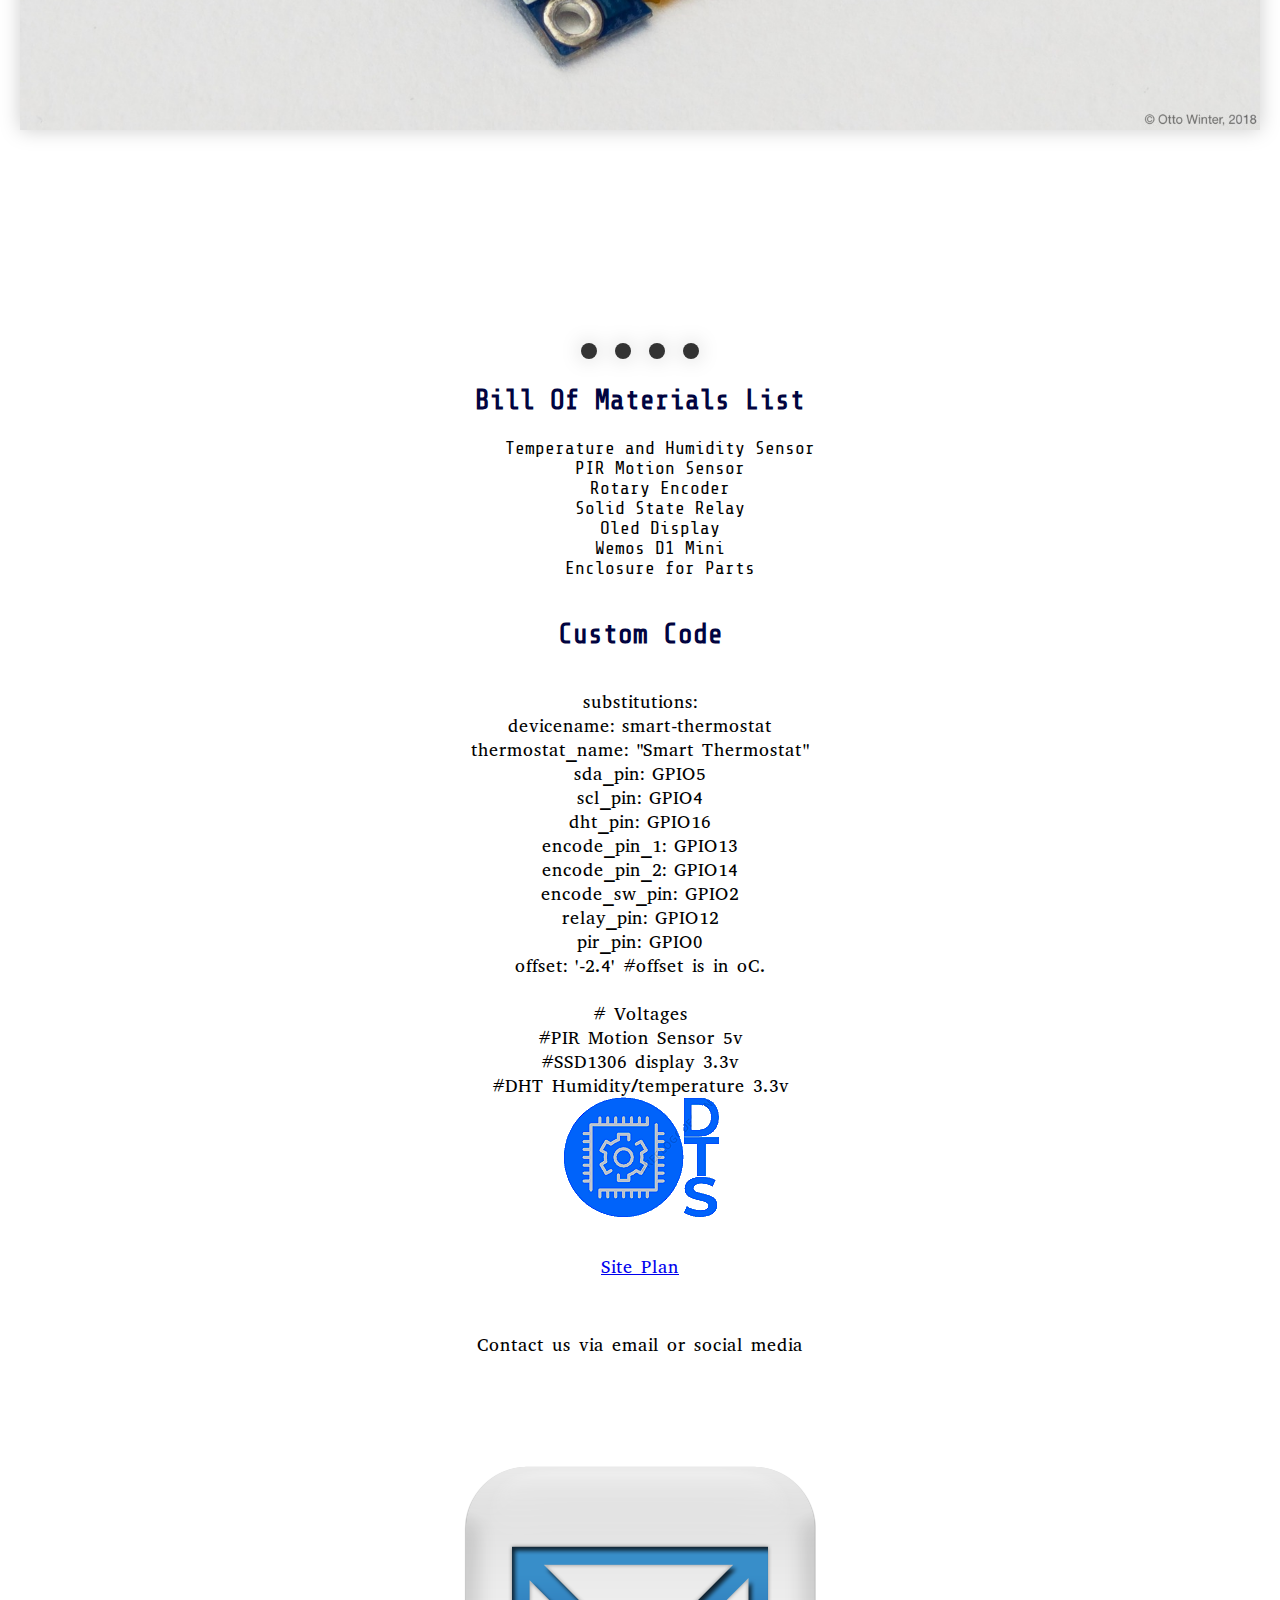
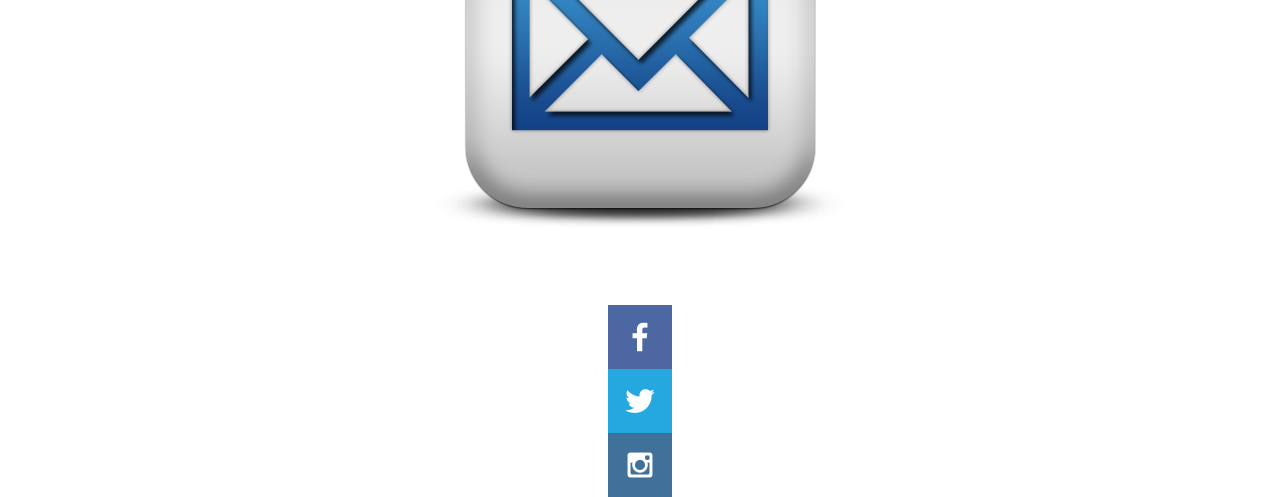
<file: tech/thermostat.html>
<!DOCTYPE html>
<html lang="en">
<head>
    <meta charset="UTF-8">
    <meta http-equiv="X-UA-Compatible" content="IE=edge">
    <meta name="viewport" content="width=device-width, initial-scale=1.0">
    <link rel="stylesheet" href="styles/site-plan.css">
    <title>DTS: Dedicated Technology Services</title>
</head>
<body>
    <div id="content">
        <header>
            <div class="logo_box">
                <a id="logo_link" href="index.html">
                    <img src="./images/logo-large.png" alt="DTS Logo" class="logo">
                </a>
            </div>
            <nav class="nav_bar">
                <a href="index.html">Home</a>
                <a href="camera.html">Remote Camera system</a>
                <a href="thermostat.html" id="active-page">Smart Thermostat</a>
            </nav>
        </header>
        <section class="requirements">
            <div class="requirements_list">
                <h2>Project Requirements</h2>
                <ul>
                    <li>Display showing current temperature and target temperature</li>
                    <li>Set thermostat remotely via a web interface</li>
                    <li>Manually adjust thermostat</li>
                    <li>Turn on/off 240 volt baseboard heater</li>
                    <li>Monitor temperature and humidity</li>
                    <li>Monitor room presence</li>
                </ul>
            </div>
            <div class="requirements_photo">
                <img src="./images/camera-in-tree.jpg">
            </div>
        </section>
        <section class="bom">
            <div class="bom_carousel">
                <section class="carousel" aria-label="Gallery">
                    <ol class="carousel__viewport">
                      <li id="carousel__slide1"
                          tabindex="0"
                          class="carousel__slide">
                          <img src="./images/thermostat-display.jpg" class="carousel_img">
                        <div class="carousel__snapper">
                          <a href="#carousel__slide4"
                             class="carousel__prev">Go to last slide</a>
                          <a href="#carousel__slide2"
                             class="carousel__next">Go to next slide</a>
                        </div>
                      </li>
                      <li id="carousel__slide2"
                          tabindex="0"
                          class="carousel__slide">
                          <img src="./images/thermostat-temp-humidity.jpg" class="carousel_img">
                        <div class="carousel__snapper"></div>
                        <a href="#carousel__slide1"
                           class="carousel__prev">Go to previous slide</a>
                        <a href="#carousel__slide3"
                           class="carousel__next">Go to next slide</a>
                      </li>
                      <li id="carousel__slide3"
                          tabindex="0"
                          class="carousel__slide">
                          <img src="./images/thermostat-pir.jpg" class="carousel_img">
                        <div class="carousel__snapper"></div>
                        <a href="#carousel__slide2"
                           class="carousel__prev">Go to previous slide</a>
                        <a href="#carousel__slide4"
                           class="carousel__next">Go to next slide</a>
                      </li>
                      <li id="carousel__slide4"
                          tabindex="0"
                          class="carousel__slide">
                          <img src="./images/thermostat-dial.jpg" class="carousel_img">
                        <div class="carousel__snapper"></div>
                        <a href="#carousel__slide3"
                           class="carousel__prev">Go to previous slide</a>
                        <a href="#carousel__slide1"
                           class="carousel__next">Go to first slide</a>
                      </li>
                    </ol>
                    <aside class="carousel__navigation">
                      <ol class="carousel__navigation-list">
                        <li class="carousel__navigation-item">
                          <a href="#carousel__slide1"
                             class="carousel__navigation-button">Go to slide 1</a>
                        </li>
                        <li class="carousel__navigation-item">
                          <a href="#carousel__slide2"
                             class="carousel__navigation-button">Go to slide 2</a>
                        </li>
                        <li class="carousel__navigation-item">
                          <a href="#carousel__slide3"
                             class="carousel__navigation-button">Go to slide 3</a>
                        </li>
                        <li class="carousel__navigation-item">
                          <a href="#carousel__slide4"
                             class="carousel__navigation-button">Go to slide 4</a>
                        </li>
                      </ol>
                    </aside>
                  </section>
            </div>
            <div class="bom_list">
                <h2>Bill Of Materials List</h2>
                <ul>
                    <li>Temperature and Humidity Sensor</li>
                    <li>PIR Motion Sensor</li>
                    <li>Rotary Encoder</li>
                    <li>Solid State Relay</li>
                    <li>Oled Display</li>
                    <li>Wemos D1 Mini</li>
                    <li>Enclosure for Parts</li>
                </ul>
            </div>
        </section>
        <div class="code">
            <h2>Custom Code</h2>
            <p>substitutions:                                                                                            </br>
                devicename: smart-thermostat                                                                  </br>
                thermostat_name: "Smart Thermostat"                                                       </br>
                sda_pin: GPIO5                                                                                          </br>
                scl_pin: GPIO4                                                                                          </br>
                dht_pin: GPIO16                                                                                         </br>
                encode_pin_1: GPIO13                                                                                    </br>
                encode_pin_2: GPIO14                                                                                    </br>
                encode_sw_pin: GPIO2                                                                                    </br>
                relay_pin: GPIO12                                                                                       </br>
                pir_pin: GPIO0                                                                                          </br>
                offset: '-2.4' #offset is in oC.                                                                        </br>
                                                                                                                        </br>
              # Voltages                                                                                                </br>
              #PIR Motion Sensor 5v                                                                                     </br>
              #SSD1306 display 3.3v                                                                                     </br>
              #DHT Humidity/temperature 3.3v                                                                            </br>
              #Rotary Encoder 3.3v                                                                                      </br>
                                                                                                                        </br>
              esphome:                                                                                                  </br>
                name: $devicename                                                                                       </br>
                on_boot:                                                                                                </br>
                  priority: -100                                                                                        </br>
                  then:                                                                                                 </br>
                  - lambda: |-                                                                                          </br>
                      auto call = id(therm).make_call();                                                                </br>
                      call.set_mode("Heat");                                                                            </br>
                      call.perform();                                                                                   </br>
                                                                                                                        </br>
                                                                                                                        </br>
              esp8266:                                                                                                  </br>
                board: d1_mini                                                                                          </br>
                                                                                                                        </br>
              web_server:                                                                                               </br>
                port: 80                                                                                                </br>
                                                                                                                        </br>
              # Enable logging                                                                                          </br>
              logger:                                                                                                   </br>
                                                                                                                        </br>
              # Enable Home Assistant API                                                                               </br>
              api:                                                                                                      </br>
                encryption:                                                                                             </br>
                  key: "0QJNG72QYEhh8lLzEpouMq/9Jq9RWmk+7pCRJ9ZVeUQ="                                                   </br>
                                                                                                                        </br>
              ota:                                                                                                      </br>
                password: "277a673eadbda4ea50eec6682a415dce"                                                            </br>
                                                                                                                        </br>
              wifi:                                                                                                     </br>
                ssid: !secret wifi_ssid                                                                                 </br>
                password: !secret wifi_password                                                                         </br>
                                                                                                                        </br>
              #  # Enable fallback hotspot (captive portal) in case wifi connection fails                               </br>
                ap:                                                                                                     </br>
                  ssid: "Downstairs-Bathroom-Thermostat"                                                                </br>
                  password: "eRGUG8qRrzXy"                                                                              </br>
                                                                                                                        </br>
              #captive_portal:                                                                                          </br>
                                                                                                                        </br>
              script:                                                                                                   </br>
              - id: encode_setpoint                                                                                     </br>
                then:                                                                                                   </br>
                - sensor.rotary_encoder.set_value:                                                                      </br>
                    id: dial                                                                                            </br>
                    value: !lambda "return id(therm).target_temperature_low * 18;"                                      </br>
                - while:                                                                                                </br>
                    condition:                                                                                          </br>
                      script.is_running: encode_setpoint                                                                </br>
                    then:                                                                                               </br>
                      - lambda: |-                                                                                      </br>
                          auto call = id(therm).make_call();                                                            </br>
                          call.set_target_temperature(id(dial).state/18);                                               </br>
                          call.perform();                                                                               </br>
                      - delay: 0.1 s                                                                                    </br>
                                                                                                                        </br>
              i2c:                                                                                                      </br>
                 sda: $sda_pin                                                                                          </br>
                 scl: $scl_pin                                                                                          </br>
                 scan: true                                                                                             </br>
                                                                                                                        </br>
              sensor:                                                                                                   </br>
                - platform: dht                                                                                         </br>
                  model: AM2302                                                                                         </br>
                  pin: $dht_pin                                                                                         </br>
                  temperature:                                                                                          </br>
                    id: temp                                                                                            </br>
                    filters:                                                                                            </br>
                      - offset: $offset                                                                                 </br>
                      - median:                                                                                         </br>
                         window_size: 4                                                                                 </br>
                         send_every: 4                                                                                  </br>
                         send_first_at: 2                                                                               </br>
                  humidity:                                                                                             </br>
                    name: "Humidity"                                                                                    </br>
                  update_interval: 15s                                                                                  </br>
                                                                                                                        </br>
                - platform: rotary_encoder                                                                              </br>
                  id: dial                                                                                              </br>
                  pin_a:                                                                                                </br>
                    number: $encode_pin_1                                                                               </br>
                    mode: INPUT_PULLUP                                                                                  </br>
                  pin_b:                                                                                                </br>
                    number: $encode_pin_2                                                                               </br>
                    mode: INPUT_PULLUP                                                                                  </br>
                                                                                                                        </br>
              switch:                                                                                                   </br>
                #heater                                                                                                 </br>
                - platform: gpio                                                                                        </br>
                  pin: $relay_pin                                                                                       </br>
                  id: heater                                                                                            </br>
                  restore_mode: always_off                                                                              </br>
                #switch to activate/cancel setting the temperature                                                      </br>
                - platform: template                                                                                    </br>
                  id: template_switch                                                                                   </br>
                  restore_state: false                                                                                  </br>
                  optimistic: true                                                                                      </br>
                  turn_on_action:                                                                                       </br>
                  - script.execute: encode_setpoint                                                                     </br>
                  turn_off_action:                                                                                      </br>
                  - script.stop: encode_setpoint                                                                        </br>
                                                                                                                        </br>
                                                                                                                        </br>
                                                                                                                        </br>
              binary_sensor:                                                                                            </br>
                - platform: gpio                                                                                        </br>
                  id: encode_sw                                                                                         </br>
                  pin:                                                                                                  </br>
                    number: $encode_sw_pin                                                                              </br>
                    mode: INPUT_PULLUP                                                                                  </br>
                    inverted: true                                                                                      </br>
                  filters:                                                                                              </br>
                  - delayed_on_off: 10ms                                                                                </br>
                  on_multi_click:                                                                                       </br>
                  #short click to set temperature                                                                       </br>
                  - timing:                                                                                             </br>
                    - ON for at most 0.5s                                                                               </br>
                    - OFF for at least 0.5s                                                                             </br>
                    then:                                                                                               </br>
                    - logger.log: "Single Short Click"                                                                  </br>
                    - switch.toggle: template_switch                                                                    </br>
                  #long click to change turn heating on/off                                                             </br>
                  - timing:                                                                                             </br>
                    - ON for at least 2s                                                                                </br>
                    then:                                                                                               </br>
                    - logger.log: "Single Long Click"                                                                   </br>
                    - lambda: |-                                                                                        </br>
                        auto call = id(therm).make_call();                                                              </br>
                        if(id(therm).mode == 0) {                                                                       </br>
                          call.set_mode("HEAT");                                                                        </br>
                          //id(heater_mode) = 1;                                                                        </br>
                        }                                                                                               </br>
                        else {                                                                                          </br>
                          call.set_mode("OFF");                                                                         </br>
                          //id(heater_mode) = 0;                                                                        </br>
                          }                                                                                             </br>
                        call.perform();                                                                                 </br>
                - platform: gpio                                                                                        </br>
                  pin: $pir_pin                                                                                         </br>
                  name: "PIR Sensor"                                                                                    </br>
                  device_class: motion                                                                                  </br>
                                                                                                                        </br>
              climate:                                                                                                  </br>
                - platform: thermostat                                                                                  </br>
                  internal: false                                                                                       </br>
                  id: therm                                                                                             </br>
                  name: $thermostat_name                                                                                </br>
                  sensor: temp                                                                                          </br>
                  default_target_temperature_low: 19.444 °C                                                             </br>
                  #heating config                                                                                       </br>
                  heat_deadband: 0.1 °C                                                                                 </br>
                  heat_overrun: 0.1 °C                                                                                  </br>
                  min_heating_off_time: 60 s                                                                            </br>
                  min_heating_run_time: 60 s                                                                            </br>
                  heat_action:                                                                                          </br>
                    switch.turn_on: heater                                                                              </br>
                  #idle config                                                                                          </br>
                  min_idle_time: 60 s                                                                                   </br>
                  idle_action:                                                                                          </br>
                    switch.turn_off: heater                                                                             </br>
                  #away config                                                                                          </br>
                  away_config:                                                                                          </br>
                      default_target_temperature_low: 15.555 °C                                                         </br>
              font:                                                                                                     </br>
                - file: './fonts/OpenSans-Regular.ttf'                                                                  </br>
                  id: font1                                                                                             </br>
                  size: 36                                                                                              </br>
                - file: './fonts/OpenSans-VariableFont_width.ttf'                                                       </br>
                  id: font2                                                                                             </br>
                  size: 24                                                                                              </br>
                                                                                                                        </br>
              image:                                                                                                    </br>
                - file: './icons/fire.png'                                                                              </br>
                  id: flame                                                                                             </br>
                  resize: 24x24                                                                                         </br>
                - file: './icons/radiator-off.png'                                                                      </br>
                  id: pow_off                                                                                           </br>
                  resize: 30x30                                                                                         </br>
                - file: './icons/radiator.png'                                                                          </br>
                  id: pow_on                                                                                            </br>
                  resize: 30x30                                                                                         </br>
                - file: './icons/set_therm.png'                                                                         </br>
                  id: set_therm                                                                                         </br>
                  resize: 24x24                                                                                         </br>
                                                                                                                        </br>
              display:                                                                                                  </br>
                - platform: ssd1306_i2c                                                                                 </br>
                  model: "SSD1306 128x64"                                                                               </br>
                  #address: 0x3C                                                                                        </br>
                  external_vcc: false                                                                                   </br>
                  rotation: 180°                                                                                        </br>
                  lambda: |-                                                                                            </br>
                    // Print temperature                                                                                </br>
                    it.printf(81,18, id(font1), TextAlign::CENTER, "%.1f°", id(temp).state * 1.8 + 32);                 </br>
                    // Print set points if thermostat is on                                                             </br>
                    if (id(therm).mode != 0) {                                                                          </br>
                    //it.printf(86,38, id(font2), TextAlign::TOP_LEFT, "%.1f°", id(therm).target_temperature *1.8 + 32);</br>
                    it.printf(128,64, id(font2), TextAlign::BOTTOM_RIGHT, "%.1f°", id(therm).target_temperature *1.8 + 32);</br>
                    }                                                                                                      </br>
                    // Print flame if heater is on                                                                         </br>
                    if (id(heater).state) { it.image(0,39,id(flame)); }                                                    </br>
                    // Print power state                                                                                   </br>
                    if (id(therm).mode == 0) {                                                                             </br>
                      it.image(0,0,id(pow_off));                                                                           </br>
                    }                                                                                                      </br>
                    else {it.image(0,0,id(pow_on));}                                                                       </br>
                    //Print if currently editing setpoint                                                                  </br>
                    if(id(template_switch).state) {it.image(38,39,id(set_therm));}                                         </br></p>
        </div>

        <footer>
            <img src="./images/logo-DTS.png" class="footer_logo">
            <p><a href="site-plan.html">Site Plan</a></p>
            <p>Contact us via email or social media</p>
            <div class="social">
                <a href="mailto:matthudrlik@gmail.com">
                    <img src="images/email.png" alt="email icon">
                </a>
                <a href="https://facebook.com" target="_blank">
                    <img src="images/facebook.png" alt="fb icon">
                </a>
                <a href="https://twitter.com" target="_blank">
                    <img src="images/twitter.png" alt="twitter icon">
                </a>
                <a href="https://instagram.com" target="_blank">
                    <img src="images/instagram.png" alt="instagram icon">
            </div>
        </footer>
    </div>
</body>
</html>
</file>
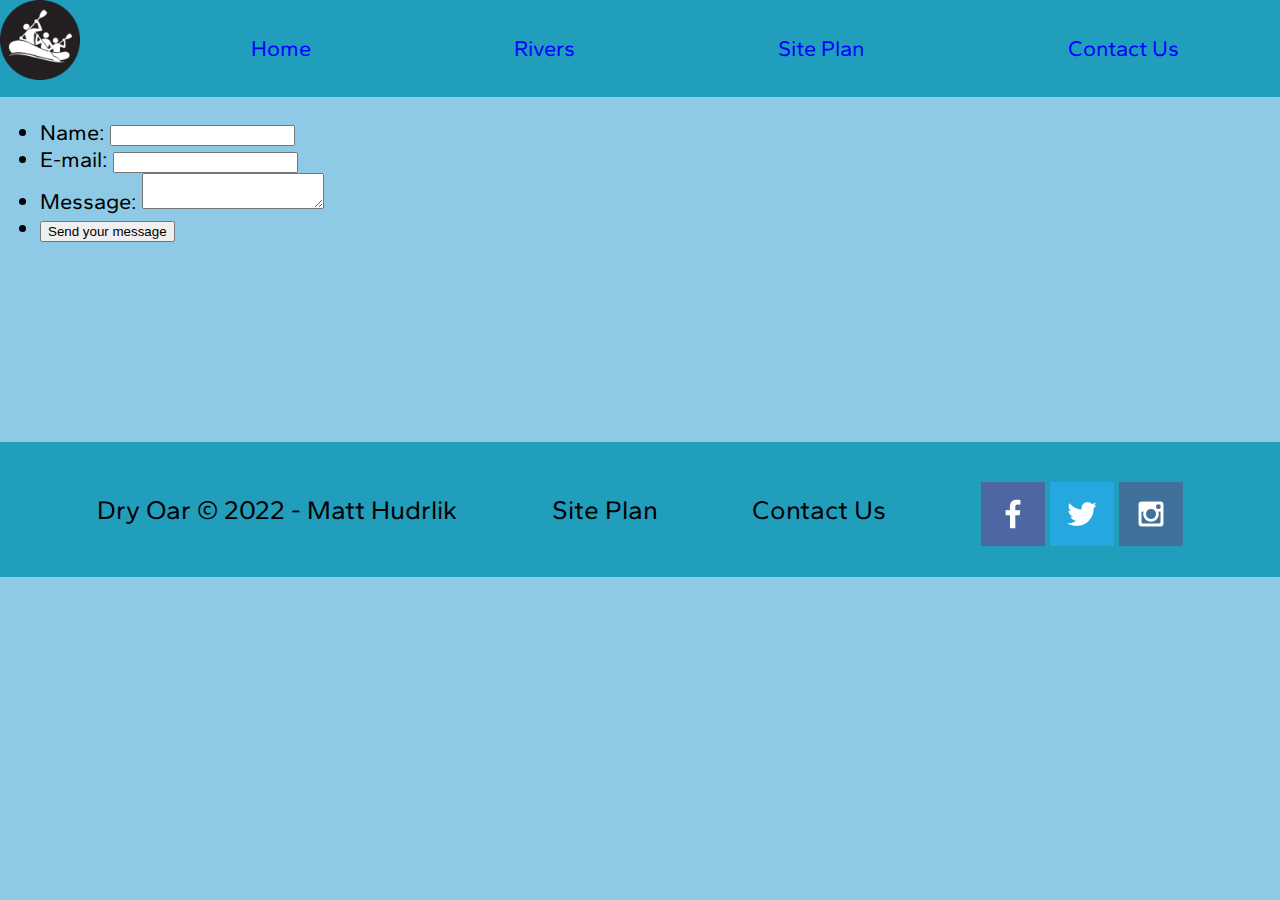
<file: wwr/contactus.html>
<!DOCTYPE html>
<html lang="en">
    <head>
        <meta charset="UTF-8">
        <meta http-equiv="X-UA-Compatible" content="IE=edge">
        <meta name="viewport" content="width=device-width, initial-scale=1.0">
        <link rel="stylesheet" href="styles/style.css">
        <title>Whitewater Rafting Vacations | Dry Oar Boating | Contact Us</title>
    </head>
<body>
    <div id="content"> 
        <header>
            <div class="logo_box">
                <a id="logo_link" href="index.html">
                <img src="./images/logo.png"
                alt="Dry Oar Logo" class="logo">
                </a>
            </div>
            <nav class="nav_bar">
                <a href="index.html" id="active-page">Home</a>
                <a href="rivers.html">Rivers</a>
                <a href="site-plan-rafting.html">Site Plan</a>
                <a href="contactus.html">Contact Us</a>
            </nav>
        </header>
 <main>
    <div id="feedback"></div>
    <form action="/my-handling-form-page" method="post">
        <ul>
         <li>
           <label for="name">Name:</label>
           <input type="text" id="name" name="user_name">
         </li>
         <li>
           <label for="mail">E-mail:</label>
           <input type="email" id="mail" name="user_email">
         </li>
         <li>
           <label for="msg">Message:</label>
           <textarea id="msg" name="user_message"></textarea>
         </li>
         <li class="button">
            <button type="submit">Send your message</button>
          </li>
        </ul>
       </form>
        </main>
        <footer>
            <p>Dry Oar &copy; 2022 - Matt Hudrlik</p>
            <p><a href="site-plan-rafting.html">Site Plan</a></p>
            <p><a href="contactus.html">Contact Us</a></p>
            <div class="social">
                <a href="https://facebook.com" target="_blank">
                    <img src="images/facebook.png" alt="fb icon">
                </a>
                <a href="https://twitter.com" target="_blank">
                    <img src="images/twitter.png" alt="twitter icon">
                </a>
                <a href="https://instagram.com" target="_blank">
                    <img src="images/instagram.png" alt="instagram icon">
                </a>
            </div>
        </footer>
 </div>
 <script>
    // get the feedback div element so we can do something with it.
    const feedbackElement = document.getElementById('feedback');
    // get the form so we can read what was entered in it.
    const formElement = document.forms[0];
    // add a 'listener' to wait for a submission of our form. When that happens run the code below.
    formElement.addEventListener('submit', function(e) {
        // stop the form from doing the default action.
        e.preventDefault();
        // set the contents of our feedback element to a message letting the user know the form was submitted successfully. Notice that we pull the name that was entered in the form to personalize the message!
        feedbackElement.innerHTML = 'Hello '+ formElement.user_name.value +'! Thank you for your message. We will get back with you as soon as possible!';
        // make the feedback element visible.
        feedbackElement.style.display = "block";
        // add a class to move everything down so our message doesn't cover it.
        document.body.classList.toggle('moveDown');
    });
</script>
</body>
</html>
</file>
<file: tech/styles/site-plan.css>
/* if you are using any Google fonts change the font names below to your fonts. 
Any spaces in your font name should be replaced with a +. 
Fonts are separated by a | */
@import url('https://fonts.googleapis.com/css2?family=Abyssinica+SIL&family=Share+Tech+Mono&display=swap');

:root {
  /* change the values below to your colors from your palette https://coolors.co/010440-024059-f2bc79-bfa89b*/
  --primary-color: #010440;
  --secondary-color: #024059;
  --accent1-color: #F2BC79;
  --accent2-color: #BFA89B;

  /* change the values below to your chosen font(s) */
  --heading-font: "Share Tech Mono";
  --paragraph-font: "Abyssinica SIL", Helvetica, sans-serif;

  /* these colors below should be chosen from among your palette colors above */
  --headline-color-on-white: #010440;  /* headlines on a white background */ 
  --headline-color-on-color: #024059; /* headlines on a colored background */ 
  --paragraph-color-on-white: #024059; /* paragraph text on a white background */ 
  --paragraph-color-on-color: #010440; /* paragraph text on a colored background */ 
  --paragraph-background-color: #BFA89B  ;
  --nav-link-color: #396E94;
  --nav-background-color: #F2BC79;
  --nav-hover-link-color: white;
  --nav-hover-background-color: #024059;
}


/*  Look around below...but DON'T CHANGE ANYTHING! */

body {
  max-width: 1200px;
  margin: 0 auto;
  padding: 4em;
  font-size: 18px;
  text-align: center;
}
img {
  display: block;
  margin: 0 auto;
}
h1, h2, h3, h4, h5, h6 {
  font-family: var(--heading-font);
  color: var(--headline-color-on-white);
}
h2 {
  text-align: center;
}
hr {
  height: 3px;
  margin: 35px 0;
  background: var(--accent1-color);
}
header {
  padding: 1em;
  text-align: center;
  color: var(--paragraph-color-on-color);
  background-color: var(--paragraph-background-color);
}
header > h1, header > h2 {
  color: var(--headline-color-on-color);
}

p {
  font-family: var(--paragraph-font);
  color: var(--paragraph-color);
  padding: 1em;
}
.colors {
  width: 100%;
  min-width: 350px;
  margin: 30px auto;
  text-align: center;
}
.colors th {
  background-color: #999;
}
.colors td{
  width: 25%;
  height: 3em;
}

.primary {
  background-color: var(--primary-color);
}
.secondary {
  background-color: var(--secondary-color);
}
.accent1 {
  background-color: var(--accent1-color);
}
.accent2{
  background-color: var(--accent2-color);
}

p.colored {
  background-color: var(--paragraph-background-color);
  color: var(--paragraph-color-on-color);
}

nav {
  background-color: var(--nav-background-color);
  line-height: 3em;
  text-align: center;
  font-size: 1.2em;
}
nav  {
  list-style-type: none;
  display: flex;

}
nav a {
  padding:1em;
  min-width: 120px;
  text-decoration: none;
  padding: 10px;

}
nav a:link, nav a:visited {
  color: var(--nav-link-color);
}
nav a:hover {
  color: var(--nav-hover-link-color);
  background-color: var(--nav-hover-background-color);
}

.sitemap {
  display: grid;
  justify-content: center;

  grid-template-columns: repeat(6, 15%);
  grid-template-rows: 3em 1.5em 1.5em 3em;
  grid-template-areas: ". . home home . ."
    ". . . top . ."
    ". left left right right ."
    "page2 page2 . . page3 page3";
}
.sitemap > div {

  text-align: center;

}
.sm-home {
  grid-area: home;
  background-color: #ccc;
  line-height: 3em;
}
.sm-page2 {
  grid-area: page2;
  background-color: #ccc;
  line-height: 3em;
}
.sm-page3 {
  grid-area: page3;
  background-color: #ccc;
  line-height: 3em;
}

.top {
  grid-area: top;
  border-left: 1px solid;
}

.left {
  grid-area: left;
  border-top: 1px solid;
  border-left: 1px solid;
}

.right {
  grid-area: right;
  border-top: 1px solid;
  border-right: 1px solid;
}

.carousel_img {
  max-height:100%;
  max-width:100%;
}

.code {
  overflow: auto; 
  height: 500px; 
  width: 100%px;
}

/*
Carousel CSS
*/
@keyframes tonext {
  75% {
    left: 0;
  }
  95% {
    left: 100%;
  }
  98% {
    left: 100%;
  }
  99% {
    left: 0;
  }
}

@keyframes tostart {
  75% {
    left: 0;
  }
  95% {
    left: -300%;
  }
  98% {
    left: -300%;
  }
  99% {
    left: 0;
  }
}

@keyframes snap {
  96% {
    scroll-snap-align: center;
  }
  97% {
    scroll-snap-align: none;
  }
  99% {
    scroll-snap-align: none;
  }
  100% {
    scroll-snap-align: center;
  }
}

body {
  max-width: 100%;
  margin: 0 auto;
  padding: 0 1.25rem;
  font-family: var(--heading-font);
}

* {
  box-sizing: border-box;
  scrollbar-color: transparent transparent; /* thumb and track color */
  scrollbar-width: 0px;
}

*::-webkit-scrollbar {
  width: 0;
}

*::-webkit-scrollbar-track {
  background: transparent;
}

*::-webkit-scrollbar-thumb {
  background: transparent;
  border: none;
}

* {
  -ms-overflow-style: none;
}

ol, li {
  list-style: none;
  margin: 0;
  padding: 0;
}

.carousel {
  position: relative;
  padding-top: 75%;
  filter: drop-shadow(0 0 10px #0003);
  perspective: 100px;
}

.carousel__viewport {
  position: absolute;
  top: 0;
  right: 0;
  bottom: 0;
  left: 0;
  display: flex;
  overflow-x: scroll;
  counter-reset: item;
  scroll-behavior: smooth;
  scroll-snap-type: x mandatory;
}

.carousel__slide {
  position: relative;
  flex: 0 0 100%;
  width: 100%;
  counter-increment: item;
}

.carousel__slide:nth-child(even) {
  background-color: #fff;
}

.carousel__slide:before {
  position: absolute;
  top: 50%;
  left: 50%;
  transform: translate3d(-50%,-40%,70px);
  color: #fff;
  font-size: 2em;
}

.carousel__snapper {
  position: absolute;
  top: 0;
  left: 0;
  width: 100%;
  height: 100%;
  scroll-snap-align: center;
}

@media (hover: hover) {
  .carousel__snapper {
    animation-name: tonext, snap;
    animation-timing-function: ease;
    animation-duration: 4s;
    animation-iteration-count: infinite;
  }

  .carousel__slide:last-child .carousel__snapper {
    animation-name: tostart, snap;
  }
}

@media (prefers-reduced-motion: reduce) {
  .carousel__snapper {
    animation-name: none;
  }
}

.carousel:hover .carousel__snapper,
.carousel:focus-within .carousel__snapper {
  animation-name: none;
}

.carousel__navigation {
  position: absolute;
  right: 0;
  bottom: 0;
  left: 0;
  text-align: center;
}

.carousel__navigation-list,
.carousel__navigation-item {
  display: inline-block;
}

.carousel__navigation-button {
  display: inline-block;
  width: 1.5rem;
  height: 1.5rem;
  background-color: #333;
  background-clip: content-box;
  border: 0.25rem solid transparent;
  border-radius: 50%;
  font-size: 0;
  transition: transform 0.1s;
}

.carousel::before,
.carousel::after,
.carousel__prev,
.carousel__next {
  position: absolute;
  top: 0;
  margin-top: 37.5%;
  width: 4rem;
  height: 4rem;
  transform: translateY(-50%);
  border-radius: 50%;
  font-size: 0;
  outline: 0;
}

.carousel::before,
.carousel__prev {
  left: -1rem;
}

.carousel::after,
.carousel__next {
  right: -1rem;
}

.carousel::before,
.carousel::after {
  content: '';
  z-index: 1;
  background-color: var(--primary-color);
  background-size: 1.5rem 1.5rem;
  background-repeat: no-repeat;
  background-position: center center;
  font-size: 2.5rem;
  line-height: 4rem;
  text-align: center;
  pointer-events: none;
}

.carousel::before {
  background-image: url("data:image/svg+xml,%3Csvg viewBox='0 0 100 100' xmlns='http://www.w3.org/2000/svg'%3E%3Cpolygon points='0,50 80,100 80,0' fill='%23fff'/%3E%3C/svg%3E");
}

.carousel::after {
  background-image: url("data:image/svg+xml,%3Csvg viewBox='0 0 100 100' xmlns='http://www.w3.org/2000/svg'%3E%3Cpolygon points='100,50 20,100 20,0' fill='%23fff'/%3E%3C/svg%3E");
}
</file>
<file: wwr/styles/style.css>
/* if you are using any Google fonts change the font names below to your fonts. 
Any spaces in your font name should be replaced with a +. 
Fonts are separated by a & */
@import url('https://fonts.googleapis.com/css2?family=Amatic+SC&family=Gantari&display=swap');

:root {
    /* Color Palette */
    --primary-color: #8ECAE6   ;
    --secondary-color: #219EBC ;
    --accent1-color: #023047;
    --accent2-color: #FFB703;
    --accent3-color: #FB8500;
  
    /* Preferred Fonts */
    --heading-font: 'Amatic SC', Arial, sans-serif;;
    --paragraph-font: 'Gantari', Arial, sans-serif;
  
    /* Site Plan Color Scheme */
    --headline-color-on-white: #023047;  /* headlines on a white background */ 
    --headline-color-on-color: #219EBC; /* headlines on a colored background */ 
    --paragraph-color-on-white: #023047; /* paragraph text on a white background */ 
    --paragraph-color-on-color: white; /* paragraph text on a colored background */ 
    --paragraph-background-color: #023047  ;
    --nav-link-color: #023047;
    --nav-background-color: #FFB703;
    --nav-hover-link-color: white;
    --nav-hover-background-color: #FB8500;
  }

#content {
      margin: 0 auto;
      max-width: 1600px;
  }
nav {
    display: flex;
    justify-content: space-around;
}
nav a {
      color: blue;
      text-align: center;
      text-decoration: none;
      padding: 35px;
  }
nav a:hover {
      color: lightsteelblue;
      text-align: center;
  }
#hero_msg {
    grid-column: 2/3;
    grid-row: 1/2;
    margin-top: 100px;
}
#hero_msg h1, #hero_msg h4 {
      color: black;
      text-align: center;
  }
.button_box {
      color: black;
      text-align: center;
  }
main section {
      text-align: center;
  }
#background {
      height: 725px;
  }
body {
      background-color: #8ECAE6;
      font-size: 22px;
      font-family: var(--paragraph-font);
      margin: 0;
      padding: 0;
  }
header{
      background-color: #219EBC;
      display: grid;
      grid-template-columns: 150px auto;
  }
.book, .join{
      background-color: #FFB703;
      color: black;
      text-decoration: none;
      font-size: 18px;
      padding: 15px 30px;
      margin-top: 50px;
      border-radius: 5px;
  }
.book:hover, .join:hover {
      background-color: #FB8500;
      color: black;
  }
#background {
      background-color: #FFB703;
      height: 725px;
      grid-column: 1/11;
      grid-row: 4/9;
  }
.msg {
      background-color: #FB8500;
      line-height: 1.5em;
      padding: 35px;
      grid-column: 6/10;
      grid-row: 6/7;
  }
footer {
      background-color: #219EBC;
      padding: 25px 50px;
      margin-top: 200px; 
      display: flex;
      justify-content: space-around;
      align-items: center;
  }
.home_title {
      color: black;
      font-family: var(--heading-font) ;
      font-size: 2em;
      margin-top: 10px;
  }
h4 {
      color: black;
  }
.msg h2 {
      color: black;
      font-family: var(--heading-font);
  }
.msg p {
      color: black;
      font-size: .8em;
      padding-bottom: 15px;
  }
footer h3 {
      color: black;
  }
footer a {
      color: black;
      text-decoration: none;
  }
footer a:hover {
      color: white;
  }
.logo {
      width: 80px;
  }
.icon {
      width: 80px;
      padding-top: 10px;
  }
#hero_img {
      width: 100%;
  }
#hero {
    display: grid;
    grid-template-columns: 1fr 3fr 1fr;
    margin-top: -100px; 
}
#hero_box {
  grid-column: 1/4;
  grid-row: 1/3;
  z-index: -1;
}
footer p {
      font-size: 1.2em;
  }
footer p a:hover {
      text-decoration: underline;
  }  
h2 {
    margin: 0;
}
#logo_link {
    padding-top: 5px;
    justify-self: center;
    align-self: center;
}
footer .social img {
    padding-top: 15px;
}
.rivers_card, .camping_card, .rapids_card {
    margin: 200px 0;
}
.rivers_card {
  grid-column: 2/4;
  grid-row: 2/3;
}
.camping_card {
  grid-column: 5/7;
  grid-row: 2/3;
}
.rapids_card {
  grid-column: 8/10;
  grid-row: 2/3;
}
.card_img {
    border: 10px solid var(--accent3-color);
    transition: transform .5s;
    box-shadow: 5px 5px 10px #737470;
}
.card_img:hover {
  opacity: .8;
  transform: scale(1.1);
}
.card_img, .mountains {
  width: 100%;
  grid-column: 2/7;
  grid-row: 5/8;
}
main section img {
    box-sizing: border-box;
}
.home_grid {
  display: grid;
  grid-template-columns: repeat(10, 1fr);
}
  #rivers {
    display: grid;
    grid-template-columns: 25% 25% 25% 25%;
    grid-gap: 20px;
    justify-items: center;  
  }
  .riverimg {
    width: auto;
    height: 60%;
    display: block;
    margin: 0 auto;
  }
  .rivername {
    text-align: center;
    grid-column: 1/5;
  }
  #river1 {
    grid-column: 1/5;
  }
  #river2 {
    grid-column: 1/5;
  }
  #river3 {
    grid-column: 1/5;
  }
  .col1 {
    grid-column: 1/2;
  }
  .col2 {
    grid-column: 2/3;
  }
  .col3 {
    grid-column: 3/4;
  }
  .col4 {
    grid-column: 4/5;
  }
  .col12 {
    grid-column: 1/3;
  }
  .col23 {
    grid-column: 2/4;
  }
  .col34 {
    grid-column: 3/5;
  }
  #feedback {
    background-color: antiquewhite;
    position: absolute;
    top: 0;
    left: 0;
    right: 0;
    padding: .5em;
    /* make this element invisible until we are ready for it */
    display: none;      
}
.moveDown {
    margin-top: 3em;
}

@media screen and (max-width: 900px) {
  #hero, .home_grid {
      display: block;
      height: auto;
  }
  nav, footer {
      flex-direction: column;
  }
  nav a {
      display: block;
      padding: 15px;
  }
  #hero {
      margin-top: 0;
  }
  #hero_msg {
      margin-top: 0;
  }
  #hero_msg h4 {
      display: none;
  }
  .home_title {
      font-size: 25px;
      color: #6f7364;
  }
  .rivers_card, .camping_card, .rapids_card { 
      margin: 50px auto;
      width: 60%;
  }
  #background {
      display: none;
  }
  .mountains, .msg {
      width: 80%;
      display: block;
      margin: 0 auto;
  }
  footer {
      margin-top: 25px;
  }
}
</file>
<file: positionstyles.css>
/* CSS - Name: "positionstyles.css" */
/* Activity 1 styles */
.content1 {
  /* This is the parent of the activity 1 boxes. */
  display: grid;
  grid-template-columns: 1fr 1fr;
  grid-gap: 20px;
  justify-items: center;

}
.red1 { 
  width: 100%; 
  height: 100px; 
  background-color: red; 
  grid-column: 1/3;

} 
.green1 {
  width: 200px; 
  height: 200px; 
  background-color: green; 

} 
.yellow1 {
  width: 200px; 
  height: 200px; 
  background-color: gold; 
} 
.blue1 {
  width: 100%; 
  height: 100px; 
  background-color: blue; 
  grid-column: 1/3;
} 
/* Activity 2 styles */ 
.content2 {
  /* This is the parent of the activity 2 boxes. */
  display: grid;
  grid-template-columns: 50px 50px 50px 50px;
}
.red2 {
  width: 100px; 
  height: 100px; 
  background-color: red; 
  
} 
.green2 { 
  width: 100px; 
  height: 100px; 
  background-color: green; 
  margin-top: 50px;
} 
.yellow2 {
  width: 100px; 
  height: 100px; 
  background-color: gold; 
  margin-top: 100px;
} 
.blue2 {
  width: 100px; 
  height: 100px; 
  background-color: blue; 
  margin-top: 150px;
} 
/* Activity 3 styles */ 
.content3 {
  /* This is the parent of the activity 3 boxes. */
  display: grid;
  grid-template-columns: 1fr 1fr;
  column-gap: 75px;
}
.red3 {
  width: 100%; 
  height: 100px; 
  background-color: red; 
  grid-column: 1/3;
} 
.green3 {
  width: 1fr; 
  height: 200px; 
  background-color: green;
} 
.yellow3 {
  width: 1fr; 
  height: 200px; 
  background-color: gold; 
} 
.blue3 {
  width: 100%;
  height: 100px; 
  background-color: blue; 
  grid-column: 1/3;
} 
/* Activity 4 styles */ 
.content4 {
  /* This is the parent of the activity 4 boxes. */
  display: grid;
  grid-template-columns: 1fr 1fr 1fr 1fr;
  grid-template-rows: 1fr, 1fr, 1fr;
  height: 400px;
}
.red4 {
  width: 100%; 
  height: 100%; 
  background-color: red; 
  grid-column: 1/3;
  grid-row: 1/4;
} 
.green4 {
  width: 100%; 
  height: 100%; 
  background-color: green; 
  grid-column: 3/5;
  grid-row: 1/2;
} 
.yellow4 {
  width: 100%; 
  height: 100%; 
  background-color: gold; 
  grid-column: 3/5;
  grid-row: 2/3;
} 
.blue4 {
  width: 100%; 
  height: 100%; 
  background-color: blue; 
  grid-column: 3/5;
  grid-row: 3/4;
} 
/* Activity 5 styles */ 
.content5 {
  /* This is the parent of the activity 5 boxes. */
  height: 400px;
}
.red5 { 
  width: 100%; 
  height: 100px; 
  background-color: red; 
} 
.green5 { 
  width: 200px; 
  height: 200px; 
  background-color: green; 
  float: left;

} 
.yellow5 {
  width: 100%; 
  height: 1fr; 
  background-color: gold; 

} 
.blue5 {
  width: 100%; 
  height: 100px; 
  background-color: blue; 
} 
/* Activity 6 styles */ 
.content6 {
  /* This is the parent of the activity 6 boxes. */
  display: grid;
  grid-template-columns: 100px 100px 100px 100px 100px 100px;
}
.red6 {
  width: 400px; 
  height: 200px; 
  background-color: red; 
  z-index: 0;
  grid-row: 1/3;
  grid-column: 1/5
} 
.green6 {
  width: 200px; 
  height: 200px; 
  background-color: green; 
  z-index: 3;
  grid-row: 5/7;
  grid-column: 1/3
} 
.yellow6 {
  width: 200px; 
  height: 400px; 
  background-color: gold; 
  z-index: 2;
  grid-row: 3/7;
  grid-column: 5/7;
} 
.blue6 {
  width: 400px; 
  height: 400px; 
  background-color: blue; 
  z-index: 1;
  grid-row: 2/6;
  grid-column: 2/6;
} 


/* Do not make any changes below here */
.activity {
  width: 70%; 
  margin: 20px auto; 
  font-family: Arial, sans-serif; 
  border: 1px solid black; 
  padding: 10px; 
  clear:both; 
  overflow: auto;
} 

.hint {
  border: 1px solid grey;
  background: #e0e0e0;
  padding: .5em;
  position: relative;
  margin: 1em 0;
}
.hint h3 {
  margin: 0;
}
.hint:hover {
  background: #d0d0d0;
}
.hint > div {
  display: none;
}

.hint input[type=checkbox] {
  position: absolute;
  width: 100%;
  height: 100%;
  opacity: 0;
  z-index: 1;
  cursor: pointer;
}

.hint input[type=checkbox]:checked ~ div {
  display: block;
}

.hint i {
  position: absolute;
  transform: translate(-6px, 0);
  margin-top: 16px;
  right: 10px;
  top: -3px;
}
.hint i:before, .hint i:after {
  content: "";
  position: absolute;
  background-color: black;
  width: 3px;
  height: 9px;
}
.hint i:before {
  transform: translate(2px, 0) rotate(45deg);
}
.hint i:after {
  transform: translate(-2px, 0) rotate(-45deg);
}

.hint input[type=checkbox]:checked ~ i:before {
  transform: translate(-2px, 0) rotate(45deg);
}
.hint input[type=checkbox]:checked ~ i:after {
  transform: translate(2px, 0) rotate(-45deg);
}
.hint a {
  position: relative;
  z-index: 1;
}
</file>
